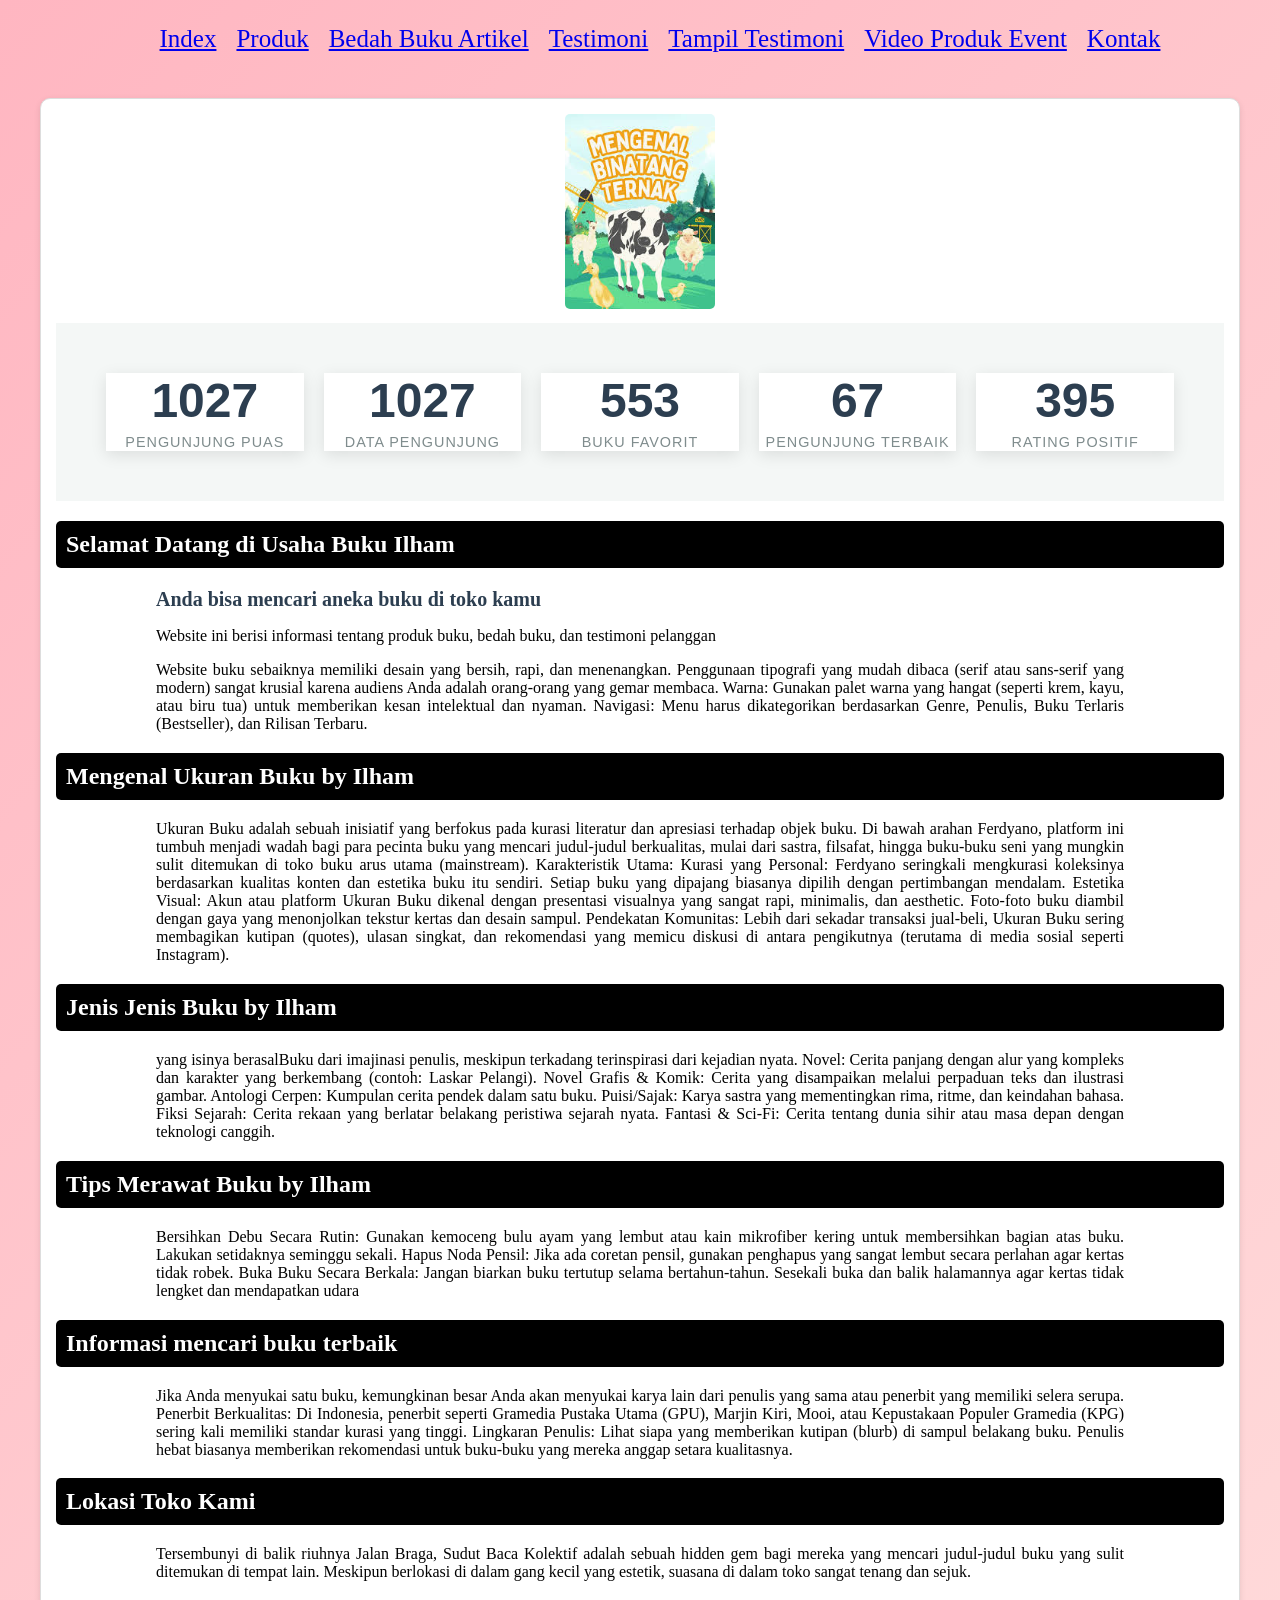
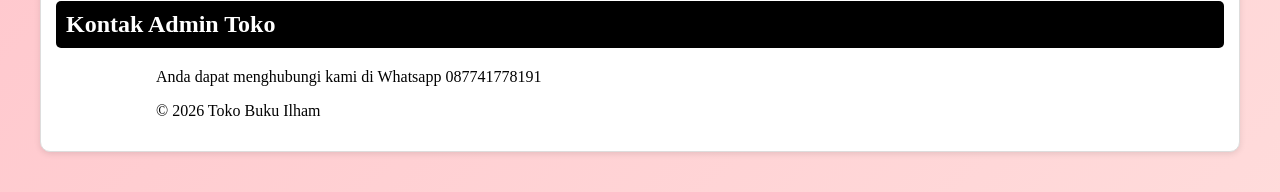
<file: index.html>
<!DOCTYPE html>
<html lang="id">
<head>
<meta charset="UTF-8">
<meta name="viewport" content="width=device-width, initial-scale=1.0">
<title>Profile Usaha Buku Ilham</title>
<link rel ="stylesheet" href ="style.css"/>
<style>
  h1 {
    background-color: black;
    color: white;
    padding: 10px;
    border-radius: 5px;
  }
</style>


<nav class="navbar">
  <ul>
    <li><a href="index.html">Index</a></li>
    <li><a href="Produk.html">Produk</a></li>
    <li><a href="Bedah Buku Artikel.html">Bedah Buku Artikel</a></li>
    <li><a href="Testimoni.html">Testimoni</a></li>
    <li><a href="Tampil Testimoni.html">Tampil Testimoni</a></li>
    <li><a href="Video Produk Event.html">Video Produk Event</a></li>
    <li><a href="Kontak.html">Kontak</a></li>

  </ul>
</nav>
</head>
<body>
     <section class="daftar-produk">
  <div class="produk">
  <img src="image/Buku Hewan.jfif">
  <div class="container">
  <div class="stat-card">
      <span class="counter" data-target="1945">0</span>
  <span class="label">Pengunjung Puas</span>


  </div>

  <div class="stat-card">
    <span class="counter" data-target="1945">0</span>
    <span class="label">Data Pengunjung</span>
  </div>

  <div class="stat-card">
    <span class="counter" data-target="1000">0</span>
    <span class="label">Buku Favorit</span>
  </div>

  <div class="stat-card">
    <span class="counter" data-target="67">0</span>
    <span class="label">Pengunjung Terbaik</span>
  </div>

  <div class="stat-card">
    <span class="counter" data-target="666">0</span>
    <span class="label">Rating Positif</span>
  </div>
</div>
<script>
  const counters = document.querySelectorAll('.counter');
  
  counters.forEach(counter => {
    const updateCount = () => {
      const target = +counter.getAttribute('data-target');
      const count = +counter.innerText;
      
      // Mengatur durasi animasi agar halus
      const speed = 150; 
      const increment = target / speed;

      if (count < target) {
        counter.innerText = Math.ceil(count + increment);
        setTimeout(updateCount, 15);
      } else {
        counter.innerText = target;
      }
    };

    updateCount();
  });
  </script>
    <h1>Selamat Datang di Usaha Buku Ilham</h1>
    <h2>Anda bisa mencari aneka buku di toko kamu</h2>
    <p>Website ini berisi informasi tentang produk buku, bedah
buku, dan testimoni pelanggan</p>
<p>Website buku sebaiknya memiliki desain yang bersih, rapi, dan menenangkan. Penggunaan tipografi yang mudah dibaca (serif atau sans-serif yang modern) sangat krusial karena audiens Anda adalah orang-orang yang gemar membaca.
Warna: Gunakan palet warna yang hangat (seperti krem, kayu, atau biru tua) untuk memberikan kesan intelektual dan nyaman.
Navigasi: Menu harus dikategorikan berdasarkan Genre, Penulis, Buku Terlaris (Bestseller), dan Rilisan Terbaru.</p>

<h1>Mengenal Ukuran Buku by Ilham</h1>
<p>Ukuran Buku adalah sebuah inisiatif yang berfokus pada kurasi literatur dan apresiasi terhadap objek buku. Di bawah arahan Ferdyano, platform ini tumbuh menjadi wadah bagi para pecinta buku yang mencari judul-judul berkualitas, mulai dari sastra, filsafat, hingga buku-buku seni yang mungkin sulit ditemukan di toko buku arus utama (mainstream).
Karakteristik Utama:
Kurasi yang Personal: Ferdyano seringkali mengkurasi koleksinya berdasarkan kualitas konten dan estetika buku itu sendiri. Setiap buku yang dipajang biasanya dipilih dengan pertimbangan mendalam.
Estetika Visual: Akun atau platform Ukuran Buku dikenal dengan presentasi visualnya yang sangat rapi, minimalis, dan aesthetic. Foto-foto buku diambil dengan gaya yang menonjolkan tekstur kertas dan desain sampul.
Pendekatan Komunitas: Lebih dari sekadar transaksi jual-beli, Ukuran Buku sering membagikan kutipan (quotes), ulasan singkat, dan rekomendasi yang memicu diskusi di antara pengikutnya (terutama di media sosial seperti Instagram).</p>
<h1>Jenis Jenis Buku by Ilham</h1>
<p> yang isinya berasalBuku dari imajinasi penulis, meskipun terkadang terinspirasi dari kejadian nyata.
Novel: Cerita panjang dengan alur yang kompleks dan karakter yang berkembang (contoh: Laskar Pelangi).
Novel Grafis & Komik: Cerita yang disampaikan melalui perpaduan teks dan ilustrasi gambar.
Antologi Cerpen: Kumpulan cerita pendek dalam satu buku.
Puisi/Sajak: Karya sastra yang mementingkan rima, ritme, dan keindahan bahasa.
Fiksi Sejarah: Cerita rekaan yang berlatar belakang peristiwa sejarah nyata.
Fantasi & Sci-Fi: Cerita tentang dunia sihir atau masa depan dengan teknologi canggih.</p>
<h1>Tips Merawat Buku by Ilham</h1>
<p>Bersihkan Debu Secara Rutin: Gunakan kemoceng bulu ayam yang lembut atau kain mikrofiber kering untuk membersihkan bagian atas buku. Lakukan setidaknya seminggu sekali.
Hapus Noda Pensil: Jika ada coretan pensil, gunakan penghapus yang sangat lembut secara perlahan agar kertas tidak robek.
Buka Buku Secara Berkala: Jangan biarkan buku tertutup selama bertahun-tahun. Sesekali buka dan balik halamannya agar kertas tidak lengket dan mendapatkan udara</p>
<H1>Informasi mencari buku terbaik </H1>
<p>Jika Anda menyukai satu buku, kemungkinan besar Anda akan menyukai karya lain dari penulis yang sama atau penerbit yang memiliki selera serupa.
Penerbit Berkualitas: Di Indonesia, penerbit seperti Gramedia Pustaka Utama (GPU), Marjin Kiri, Mooi, atau Kepustakaan Populer Gramedia (KPG) sering kali memiliki standar kurasi yang tinggi.
Lingkaran Penulis: Lihat siapa yang memberikan kutipan (blurb) di sampul belakang buku. Penulis hebat biasanya memberikan rekomendasi untuk buku-buku yang mereka anggap setara kualitasnya.</p>
<h1>Lokasi Toko Kami</h1>
<p>Tersembunyi di balik riuhnya Jalan Braga, Sudut Baca Kolektif adalah sebuah hidden gem bagi mereka yang mencari judul-judul buku yang sulit ditemukan di tempat lain. Meskipun berlokasi di dalam gang kecil yang estetik, suasana di dalam toko sangat tenang dan sejuk.</p>
<h1>Kontak Admin Toko</h1>
<p>Anda dapat menghubungi kami di Whatsapp 087741778191</p>
 <footer><P>&copy; 2026 Toko Buku Ilham</P></footer>

</body>
</html>
</file>
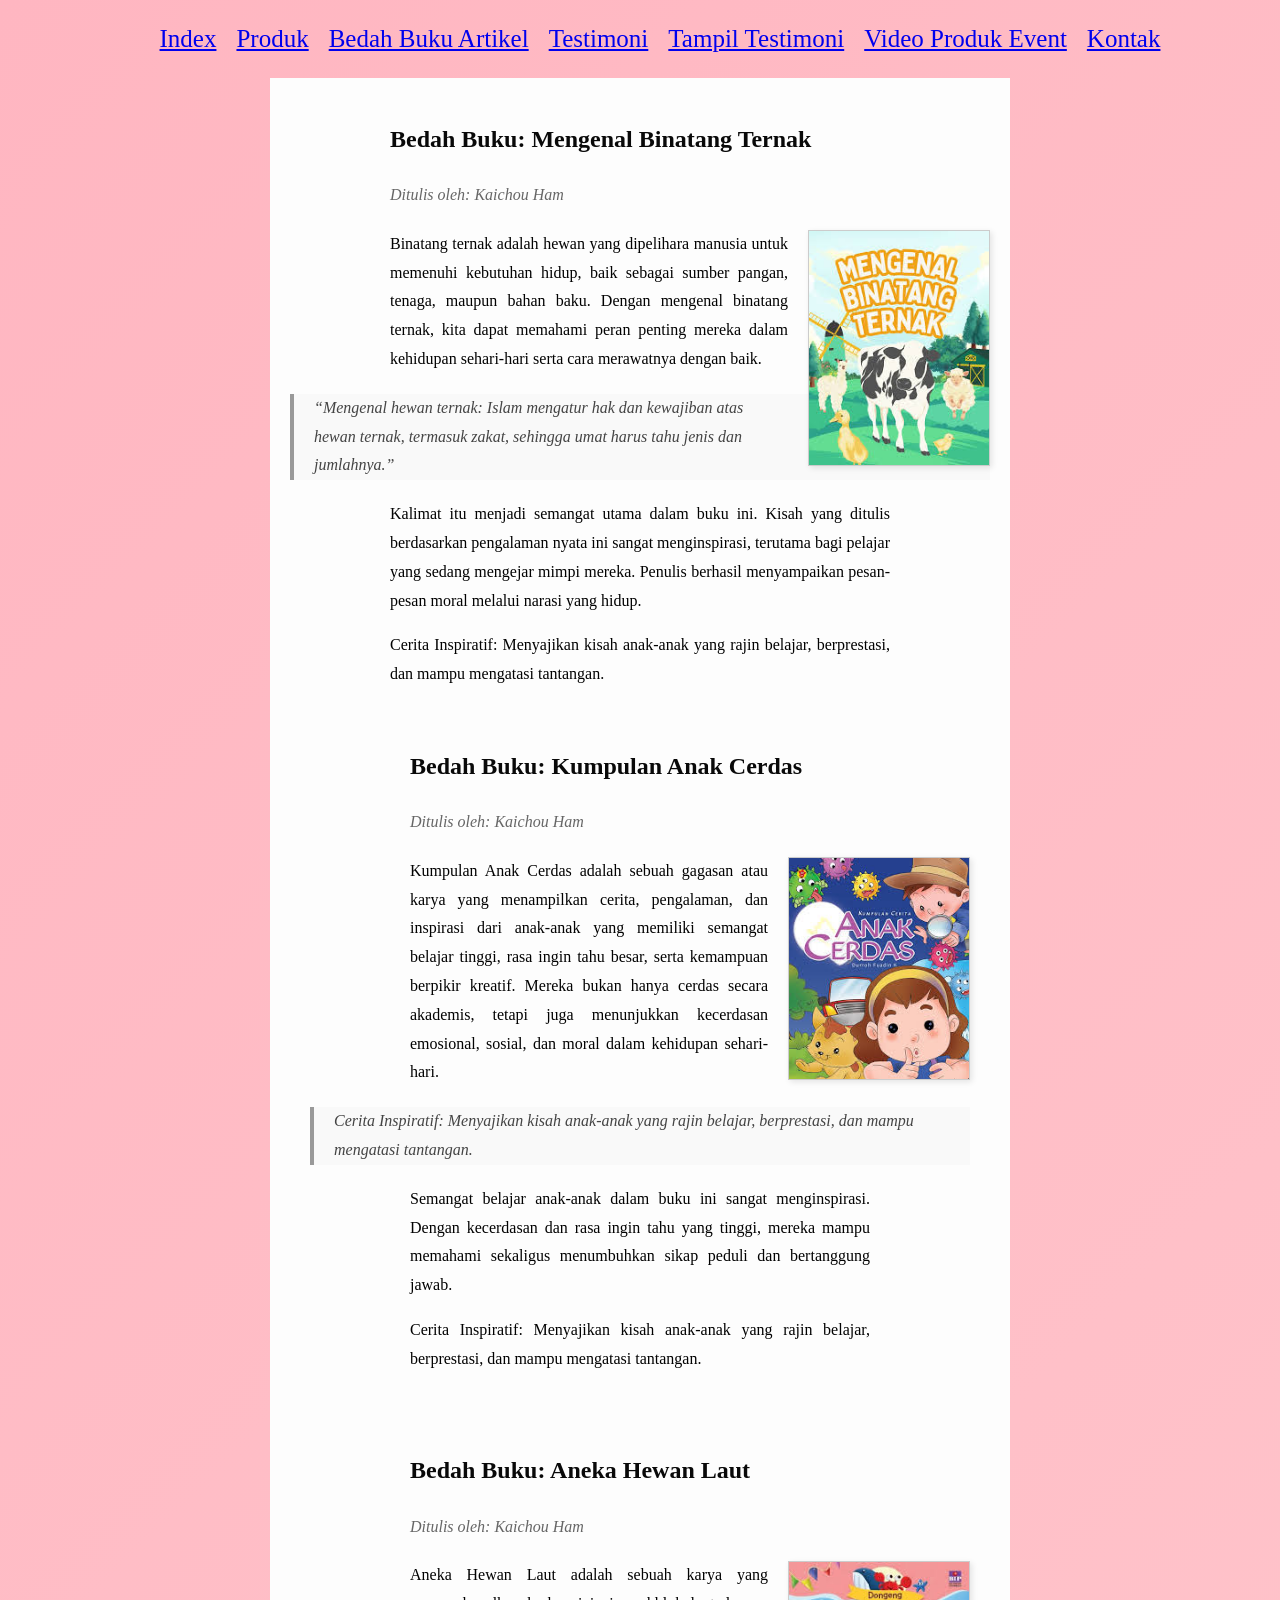
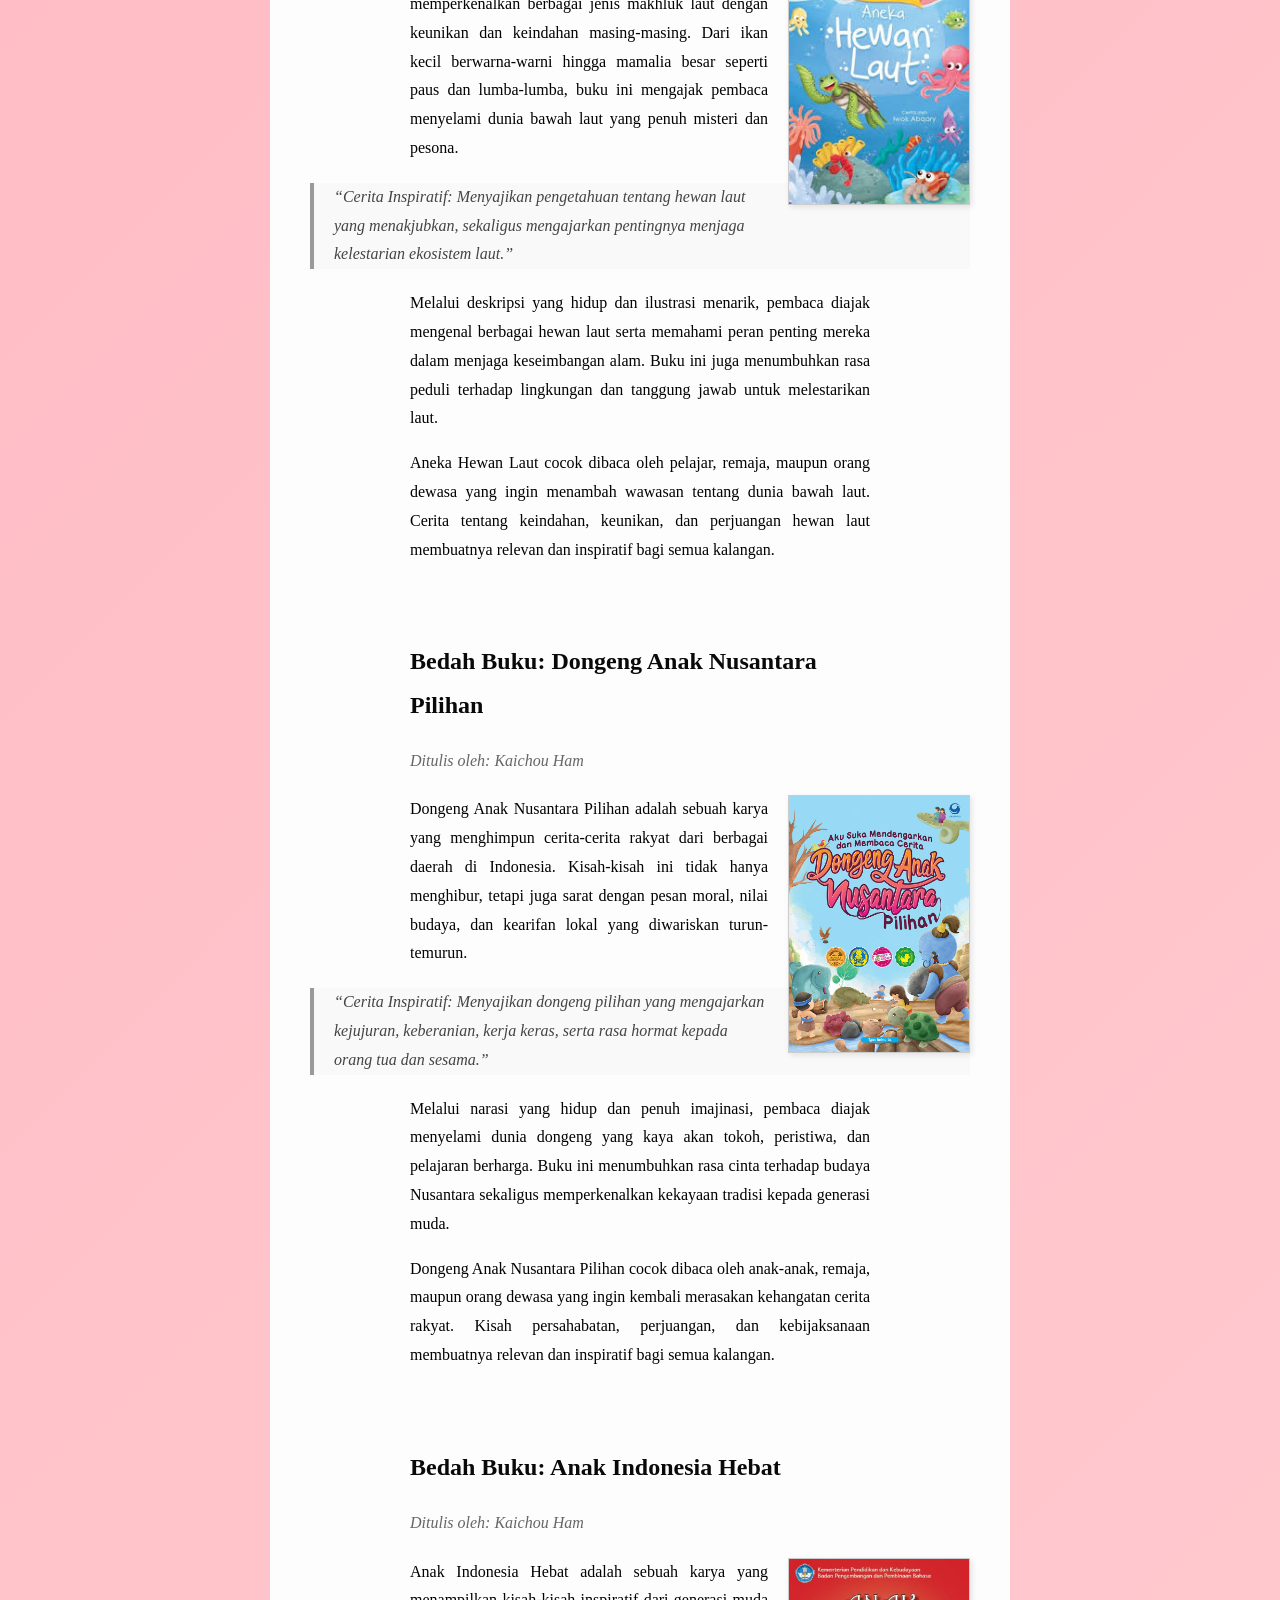
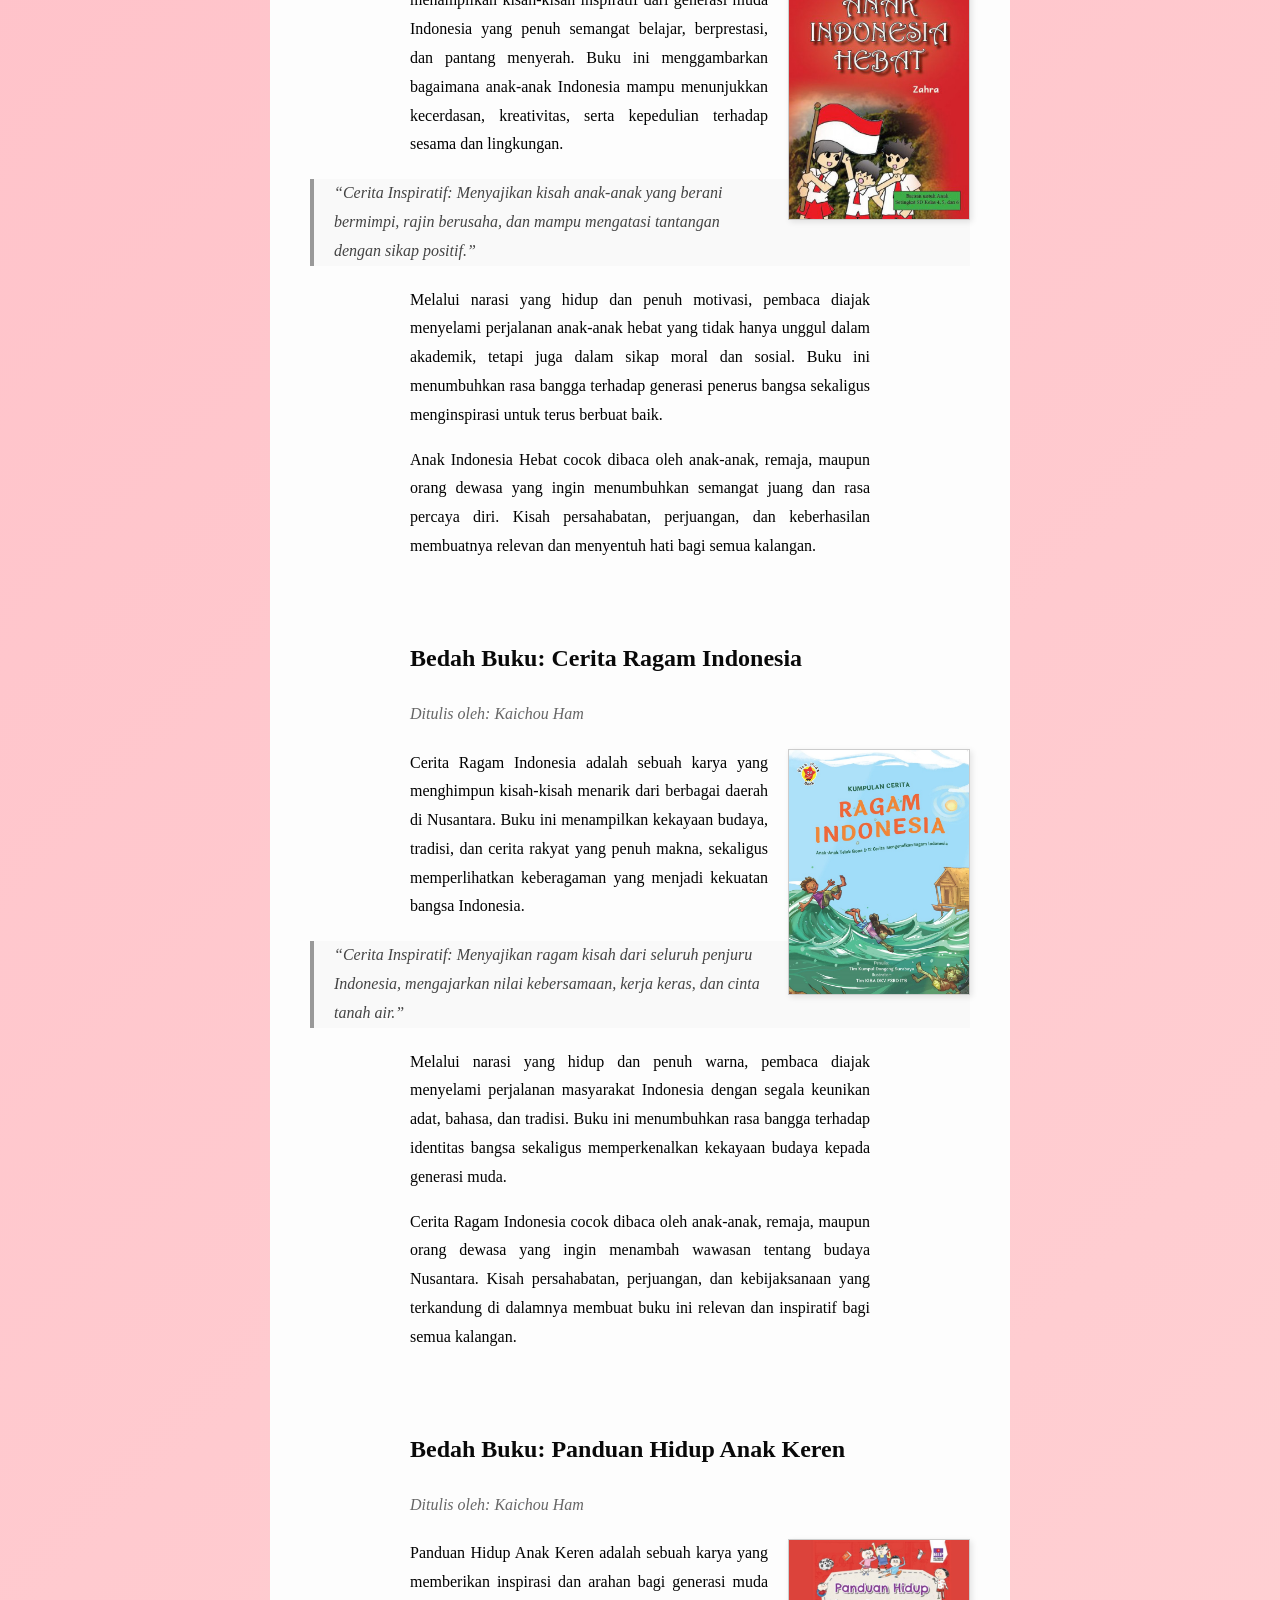
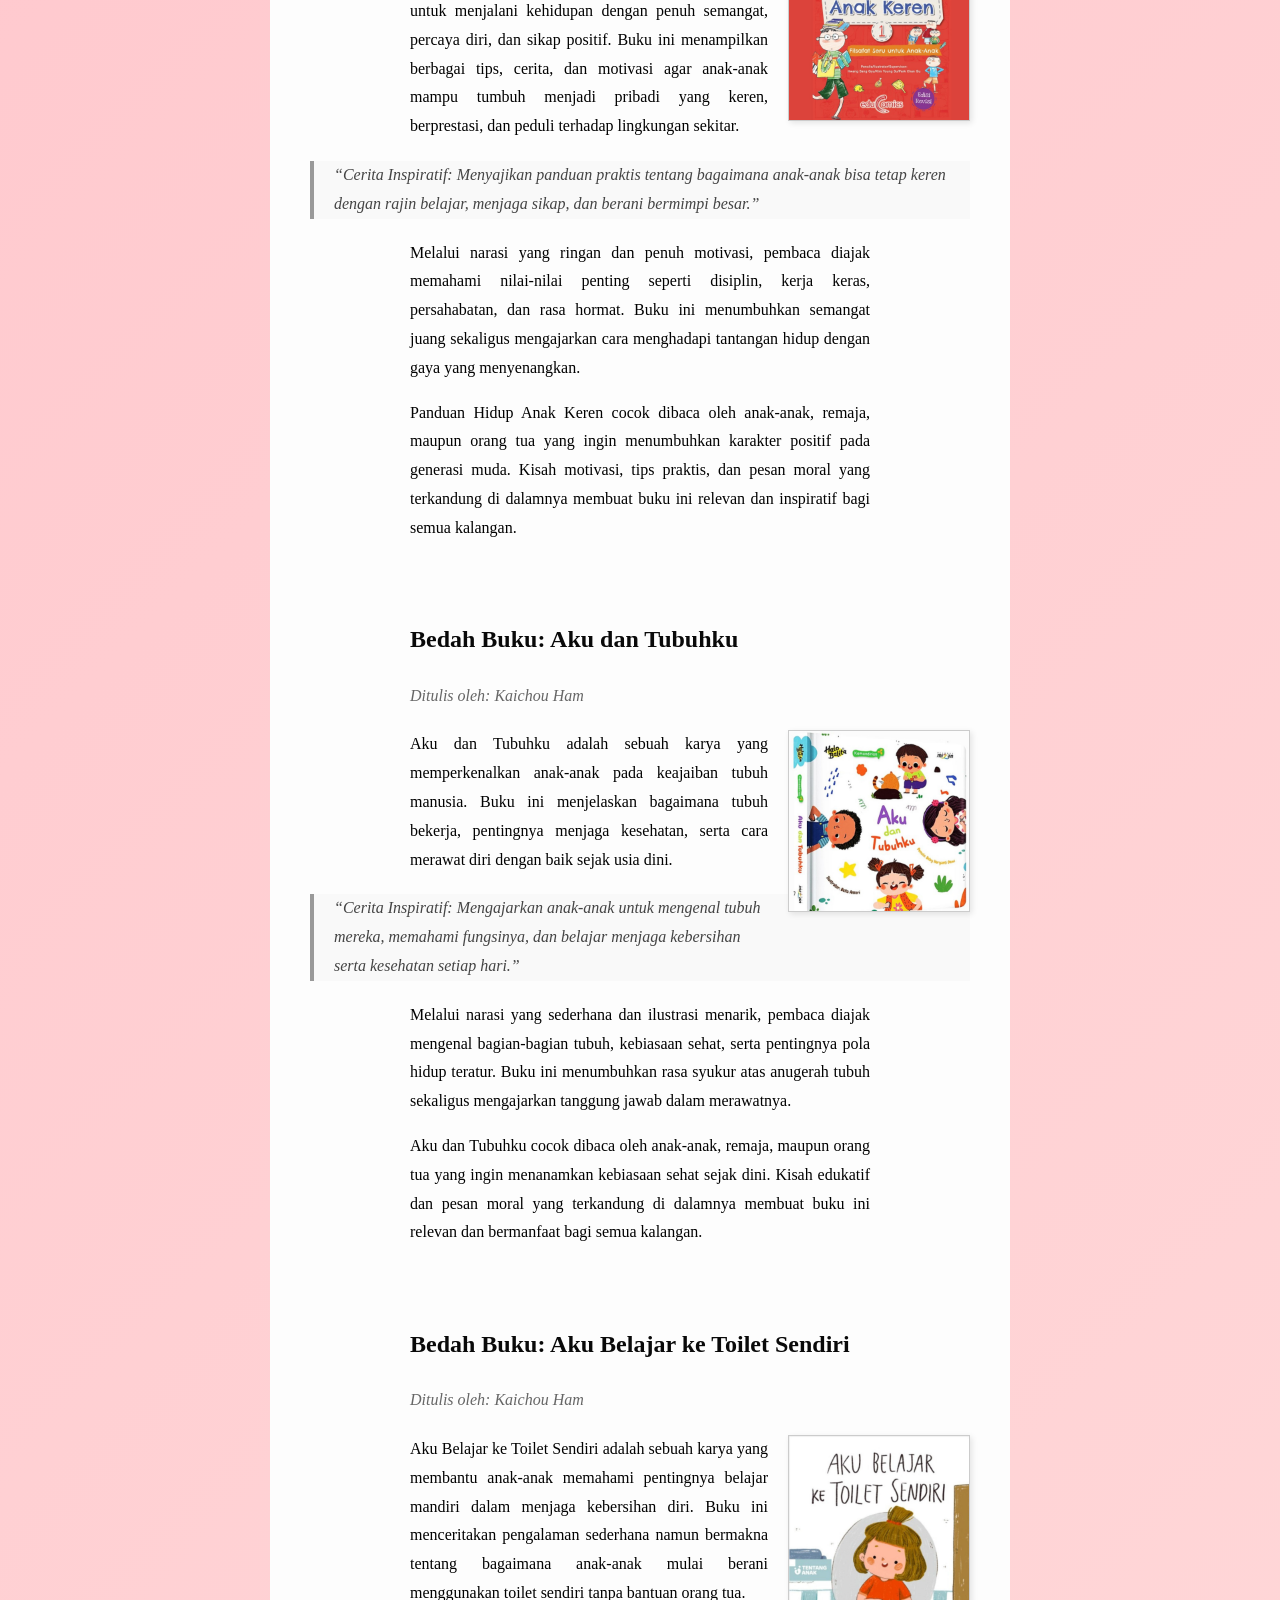
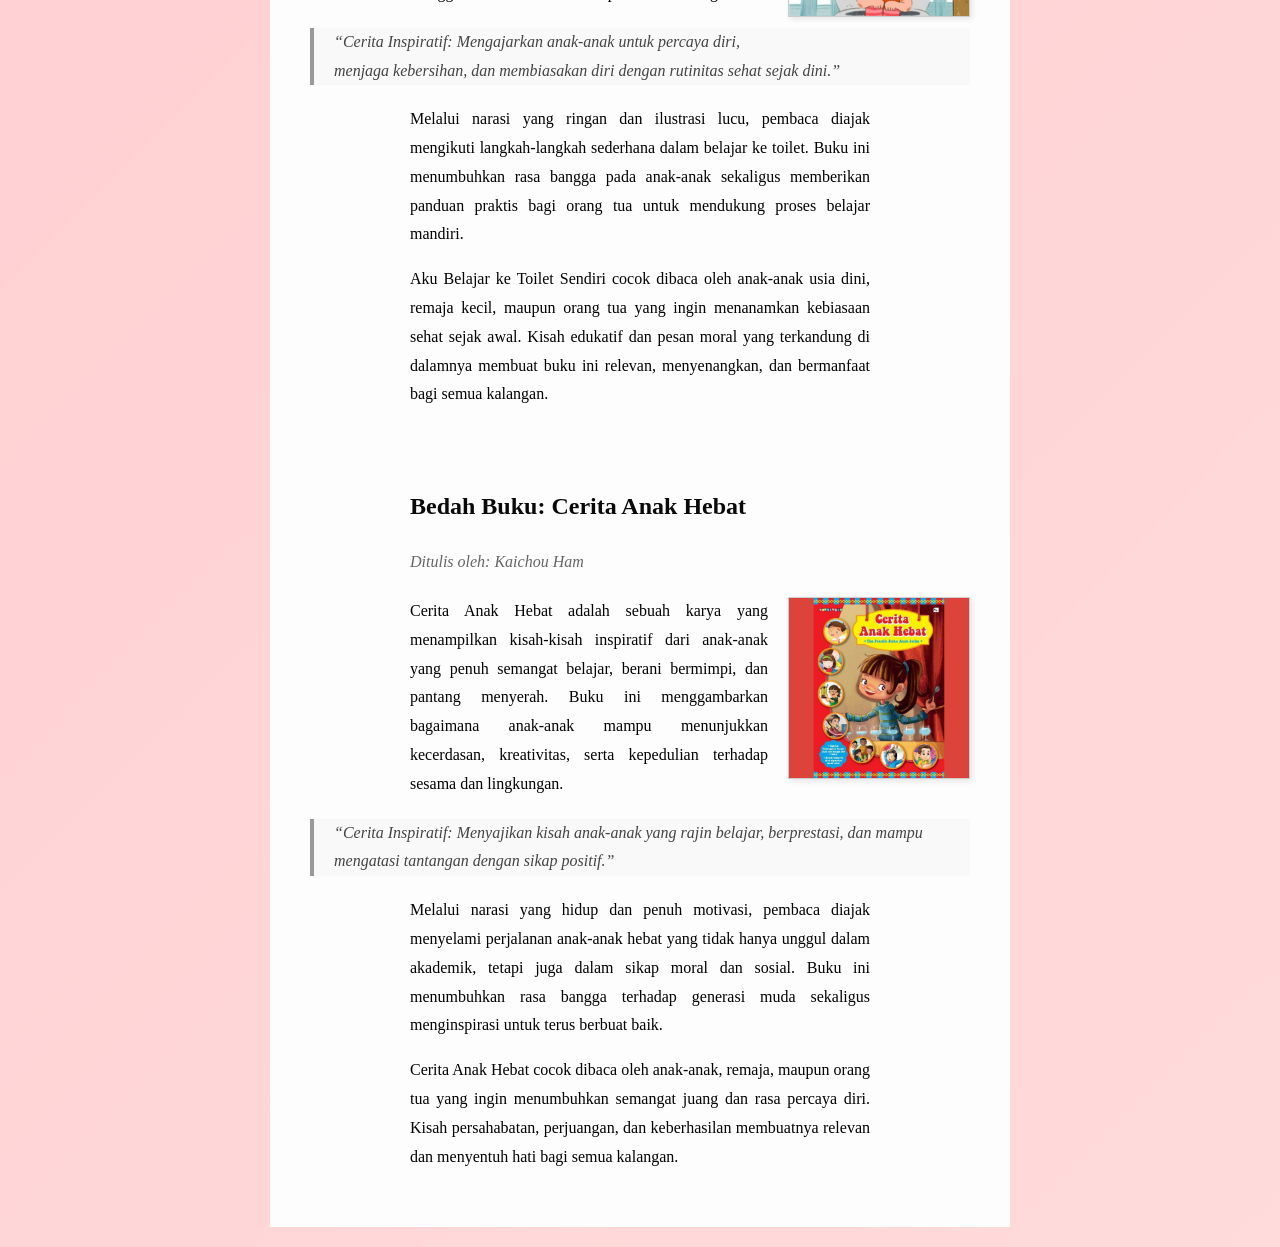
<file: Bedah Buku Artikel.html>
<!DOCTYPE html>
<html lang="id">
<head>
<meta charset="UTF-8">
<meta name="viewport" content="width=device-width, initial-scale=1.0">
<title>Profile Usaha Buku Ilham</title>
<link rel ="stylesheet" href ="style.css"/>
<nav class="navbar">
  <ul>
    <li><a href="index.html">Index</a></li>
    <li><a href="Produk.html">Produk</a></li>
    <li><a href="Bedah Buku Artikel.html">Bedah Buku Artikel</a></li>
    <li><a href="Testimoni.html">Testimoni</a></li>
    <li><a href="Tampil Testimoni.html">Tampil Testimoni</a></li>
    <li><a href="Video Produk Event.html">Video Produk Event</a></li>
    <li><a href="Kontak.html">Kontak</a></li>

  </ul>
</nav>
</head>
<body>
<body>
<main class="artikel">
    <h2>Bedah Buku: Mengenal Binatang Ternak</h2>
    <p class="penulis">Ditulis oleh: Kaichou Ham</p>

   <img src="image/Buku Hewan.jfif" alt="Mengenal Binatang Ternak" class="sampul">
    <p>
      Binatang ternak adalah hewan yang dipelihara manusia untuk memenuhi kebutuhan hidup, baik sebagai sumber pangan, tenaga, maupun bahan baku. Dengan mengenal binatang ternak, kita dapat memahami peran penting mereka dalam kehidupan sehari-hari serta cara merawatnya dengan baik.
    </p>

    <blockquote>
      “Mengenal hewan ternak: Islam mengatur hak dan kewajiban atas hewan ternak, termasuk zakat, sehingga umat harus tahu jenis dan jumlahnya.”
    </blockquote>

    <p>
      Kalimat itu menjadi semangat utama dalam buku ini. Kisah yang ditulis berdasarkan pengalaman nyata ini sangat menginspirasi, 
      terutama bagi pelajar yang sedang mengejar mimpi mereka. Penulis berhasil menyampaikan pesan-pesan moral melalui narasi yang hidup.
    </p>

    <p>
      Cerita Inspiratif: Menyajikan kisah anak-anak yang rajin belajar, berprestasi, dan mampu mengatasi tantangan.
    </p>

 <main class="artikel">
    <h2>Bedah Buku: Kumpulan Anak Cerdas </h2>
    <p class="penulis">Ditulis oleh: Kaichou Ham</p>

    <img src="image/Gambar 2.jfif" alt="Kumpulan Anak Cerdas" class="sampul">

    <p>
      Kumpulan Anak Cerdas adalah sebuah gagasan atau karya yang menampilkan cerita, pengalaman, dan inspirasi dari anak-anak yang memiliki semangat belajar tinggi, rasa ingin tahu besar, serta kemampuan berpikir kreatif. Mereka bukan hanya cerdas secara akademis, tetapi juga menunjukkan kecerdasan emosional, sosial, dan moral dalam kehidupan sehari-hari.
    </p>

    <blockquote>
     Cerita Inspiratif: Menyajikan kisah anak-anak yang rajin belajar, berprestasi, dan mampu mengatasi tantangan.
    </blockquote>

    <p>
      Semangat belajar anak-anak dalam buku ini sangat menginspirasi. 
      Dengan kecerdasan dan rasa ingin tahu yang tinggi, mereka mampu memahami sekaligus 
      menumbuhkan sikap peduli dan bertanggung jawab.
    </p>

    <p>
      Cerita Inspiratif: Menyajikan kisah anak-anak yang rajin belajar, berprestasi, dan mampu mengatasi tantangan.
    </p>
</main>
  <main class="artikel">
    <h2>Bedah Buku: Aneka Hewan Laut</h2>
    <p class="penulis">Ditulis oleh: Kaichou Ham</p>

    <img src="image/Aneka.jfif" alt="Aneka Hewan Laut" class="sampul">

    <p>
      Aneka Hewan Laut adalah sebuah karya yang memperkenalkan berbagai jenis makhluk laut 
      dengan keunikan dan keindahan masing-masing. Dari ikan kecil berwarna-warni hingga mamalia besar 
      seperti paus dan lumba-lumba, buku ini mengajak pembaca menyelami dunia bawah laut yang penuh misteri 
      dan pesona.
    </p>

    <blockquote>
      “Cerita Inspiratif: Menyajikan pengetahuan tentang hewan laut yang menakjubkan, 
      sekaligus mengajarkan pentingnya menjaga kelestarian ekosistem laut.”
    </blockquote>

    <p>
      Melalui deskripsi yang hidup dan ilustrasi menarik, pembaca diajak mengenal berbagai hewan laut 
      serta memahami peran penting mereka dalam menjaga keseimbangan alam. 
      Buku ini juga menumbuhkan rasa peduli terhadap lingkungan dan tanggung jawab untuk melestarikan laut.
    </p>

    <p>
      Aneka Hewan Laut cocok dibaca oleh pelajar, remaja, maupun orang dewasa yang ingin menambah wawasan 
      tentang dunia bawah laut. Cerita tentang keindahan, keunikan, dan perjuangan hewan laut 
      membuatnya relevan dan inspiratif bagi semua kalangan.
    </p>
</main>
<main class="artikel">
    <h2>Bedah Buku: Dongeng Anak Nusantara Pilihan</h2>
    <p class="penulis">Ditulis oleh: Kaichou Ham</p>

    <img src="image/Gambar 7.jpg" alt="Dongeng Anak Nusantara Pilihan" class="sampul">

    <p>
      Dongeng Anak Nusantara Pilihan adalah sebuah karya yang menghimpun cerita-cerita rakyat 
      dari berbagai daerah di Indonesia. Kisah-kisah ini tidak hanya menghibur, tetapi juga 
      sarat dengan pesan moral, nilai budaya, dan kearifan lokal yang diwariskan turun-temurun.
    </p>

    <blockquote>
      “Cerita Inspiratif: Menyajikan dongeng pilihan yang mengajarkan kejujuran, keberanian, 
      kerja keras, serta rasa hormat kepada orang tua dan sesama.”
    </blockquote>

    <p>
      Melalui narasi yang hidup dan penuh imajinasi, pembaca diajak menyelami dunia dongeng 
      yang kaya akan tokoh, peristiwa, dan pelajaran berharga. Buku ini menumbuhkan rasa cinta 
      terhadap budaya Nusantara sekaligus memperkenalkan kekayaan tradisi kepada generasi muda.
    </p>

    <p>
      Dongeng Anak Nusantara Pilihan cocok dibaca oleh anak-anak, remaja, maupun orang dewasa 
      yang ingin kembali merasakan kehangatan cerita rakyat. Kisah persahabatan, perjuangan, 
      dan kebijaksanaan membuatnya relevan dan inspiratif bagi semua kalangan.
    </p>
</main>
<main class="artikel">
    <h2>Bedah Buku: Anak Indonesia Hebat</h2>
    <p class="penulis">Ditulis oleh: Kaichou Ham</p>

    <img src="image/Gambar 6.jpg" alt="Anak Indonesia Hebat" class="sampul">

    <p>
      Anak Indonesia Hebat adalah sebuah karya yang menampilkan kisah-kisah inspiratif 
      dari generasi muda Indonesia yang penuh semangat belajar, berprestasi, dan pantang menyerah. 
      Buku ini menggambarkan bagaimana anak-anak Indonesia mampu menunjukkan kecerdasan, 
      kreativitas, serta kepedulian terhadap sesama dan lingkungan.
    </p>

    <blockquote>
      “Cerita Inspiratif: Menyajikan kisah anak-anak yang berani bermimpi, 
      rajin berusaha, dan mampu mengatasi tantangan dengan sikap positif.”
    </blockquote>

    <p>
      Melalui narasi yang hidup dan penuh motivasi, pembaca diajak menyelami perjalanan 
      anak-anak hebat yang tidak hanya unggul dalam akademik, tetapi juga dalam sikap moral 
      dan sosial. Buku ini menumbuhkan rasa bangga terhadap generasi penerus bangsa 
      sekaligus menginspirasi untuk terus berbuat baik.
    </p>

    <p>
      Anak Indonesia Hebat cocok dibaca oleh anak-anak, remaja, maupun orang dewasa 
      yang ingin menumbuhkan semangat juang dan rasa percaya diri. 
      Kisah persahabatan, perjuangan, dan keberhasilan membuatnya relevan dan 
      menyentuh hati bagi semua kalangan.
    </p>
</main>
<main class="artikel">
    <h2>Bedah Buku: Cerita Ragam Indonesia</h2>
    <p class="penulis">Ditulis oleh: Kaichou Ham</p>

    <img src="image/Gambar 5.jpg" alt="Cerita Ragam Indonesia" class="sampul">

    <p>
      Cerita Ragam Indonesia adalah sebuah karya yang menghimpun kisah-kisah menarik 
      dari berbagai daerah di Nusantara. Buku ini menampilkan kekayaan budaya, tradisi, 
      dan cerita rakyat yang penuh makna, sekaligus memperlihatkan keberagaman yang menjadi 
      kekuatan bangsa Indonesia.
    </p>

    <blockquote>
      “Cerita Inspiratif: Menyajikan ragam kisah dari seluruh penjuru Indonesia, 
      mengajarkan nilai kebersamaan, kerja keras, dan cinta tanah air.”
    </blockquote>

    <p>
      Melalui narasi yang hidup dan penuh warna, pembaca diajak menyelami perjalanan 
      masyarakat Indonesia dengan segala keunikan adat, bahasa, dan tradisi. 
      Buku ini menumbuhkan rasa bangga terhadap identitas bangsa sekaligus 
      memperkenalkan kekayaan budaya kepada generasi muda.
    </p>

    <p>
      Cerita Ragam Indonesia cocok dibaca oleh anak-anak, remaja, maupun orang dewasa 
      yang ingin menambah wawasan tentang budaya Nusantara. Kisah persahabatan, perjuangan, 
      dan kebijaksanaan yang terkandung di dalamnya membuat buku ini relevan dan 
      inspiratif bagi semua kalangan.
    </p>
</main>
<main class="artikel">
    <h2>Bedah Buku: Panduan Hidup Anak Keren</h2>
    <p class="penulis">Ditulis oleh: Kaichou Ham</p>

    <img src="image/gambar buku anak.jpg" alt="Panduan Hidup Anak Keren" class="sampul">

    <p>
      Panduan Hidup Anak Keren adalah sebuah karya yang memberikan inspirasi dan arahan 
      bagi generasi muda untuk menjalani kehidupan dengan penuh semangat, percaya diri, 
      dan sikap positif. Buku ini menampilkan berbagai tips, cerita, dan motivasi 
      agar anak-anak mampu tumbuh menjadi pribadi yang keren, berprestasi, dan peduli 
      terhadap lingkungan sekitar.
    </p>

    <blockquote>
      “Cerita Inspiratif: Menyajikan panduan praktis tentang bagaimana anak-anak 
      bisa tetap keren dengan rajin belajar, menjaga sikap, dan berani bermimpi besar.”
    </blockquote>

    <p>
      Melalui narasi yang ringan dan penuh motivasi, pembaca diajak memahami nilai-nilai 
      penting seperti disiplin, kerja keras, persahabatan, dan rasa hormat. 
      Buku ini menumbuhkan semangat juang sekaligus mengajarkan cara menghadapi 
      tantangan hidup dengan gaya yang menyenangkan.
    </p>

    <p>
      Panduan Hidup Anak Keren cocok dibaca oleh anak-anak, remaja, maupun orang tua 
      yang ingin menumbuhkan karakter positif pada generasi muda. Kisah motivasi, 
      tips praktis, dan pesan moral yang terkandung di dalamnya membuat buku ini 
      relevan dan inspiratif bagi semua kalangan.
    </p>
</main>
<main class="artikel">
    <h2>Bedah Buku: Aku dan Tubuhku</h2>
    <p class="penulis">Ditulis oleh: Kaichou Ham</p>

    <img src="image/gambar buku anak 3.jpg" alt="Aku dan Tubuhku" class="sampul">

    <p>
      Aku dan Tubuhku adalah sebuah karya yang memperkenalkan anak-anak pada keajaiban tubuh manusia. 
      Buku ini menjelaskan bagaimana tubuh bekerja, pentingnya menjaga kesehatan, serta cara merawat diri 
      dengan baik sejak usia dini.
    </p>

    <blockquote>
      “Cerita Inspiratif: Mengajarkan anak-anak untuk mengenal tubuh mereka, 
      memahami fungsinya, dan belajar menjaga kebersihan serta kesehatan setiap hari.”
    </blockquote>

    <p>
      Melalui narasi yang sederhana dan ilustrasi menarik, pembaca diajak mengenal bagian-bagian tubuh, 
      kebiasaan sehat, serta pentingnya pola hidup teratur. Buku ini menumbuhkan rasa syukur atas anugerah tubuh 
      sekaligus mengajarkan tanggung jawab dalam merawatnya.
    </p>

    <p>
      Aku dan Tubuhku cocok dibaca oleh anak-anak, remaja, maupun orang tua yang ingin menanamkan 
      kebiasaan sehat sejak dini. Kisah edukatif dan pesan moral yang terkandung di dalamnya membuat buku ini 
      relevan dan bermanfaat bagi semua kalangan.
    </p>
</main>
<main class="artikel">
    <h2>Bedah Buku: Aku Belajar ke Toilet Sendiri</h2>
    <p class="penulis">Ditulis oleh: Kaichou Ham</p>

    <img src="image/gambar buku anak 2.jpg" alt="Aku Belajar ke Toilet Sendiri" class="sampul">

    <p>
      Aku Belajar ke Toilet Sendiri adalah sebuah karya yang membantu anak-anak memahami 
      pentingnya belajar mandiri dalam menjaga kebersihan diri. Buku ini menceritakan pengalaman 
      sederhana namun bermakna tentang bagaimana anak-anak mulai berani menggunakan toilet sendiri 
      tanpa bantuan orang tua.
    </p>

    <blockquote>
      “Cerita Inspiratif: Mengajarkan anak-anak untuk percaya diri, 
      menjaga kebersihan, dan membiasakan diri dengan rutinitas sehat sejak dini.”
    </blockquote>

    <p>
      Melalui narasi yang ringan dan ilustrasi lucu, pembaca diajak mengikuti langkah-langkah 
      sederhana dalam belajar ke toilet. Buku ini menumbuhkan rasa bangga pada anak-anak 
      sekaligus memberikan panduan praktis bagi orang tua untuk mendukung proses belajar mandiri.
    </p>

    <p>
      Aku Belajar ke Toilet Sendiri cocok dibaca oleh anak-anak usia dini, 
      remaja kecil, maupun orang tua yang ingin menanamkan kebiasaan sehat sejak awal. 
      Kisah edukatif dan pesan moral yang terkandung di dalamnya membuat buku ini 
      relevan, menyenangkan, dan bermanfaat bagi semua kalangan.
    </p>
</main>
<main class="artikel">
    <h2>Bedah Buku: Cerita Anak Hebat</h2>
    <p class="penulis">Ditulis oleh: Kaichou Ham</p>

    <img src="image/Buku Gambar Anak 5.png" alt="Cerita Anak Hebat" class="sampul">

    <p>
      Cerita Anak Hebat adalah sebuah karya yang menampilkan kisah-kisah inspiratif 
      dari anak-anak yang penuh semangat belajar, berani bermimpi, dan pantang menyerah. 
      Buku ini menggambarkan bagaimana anak-anak mampu menunjukkan kecerdasan, 
      kreativitas, serta kepedulian terhadap sesama dan lingkungan.
    </p>

    <blockquote>
      “Cerita Inspiratif: Menyajikan kisah anak-anak yang rajin belajar, 
      berprestasi, dan mampu mengatasi tantangan dengan sikap positif.”
    </blockquote>

    <p>
      Melalui narasi yang hidup dan penuh motivasi, pembaca diajak menyelami perjalanan 
      anak-anak hebat yang tidak hanya unggul dalam akademik, tetapi juga dalam sikap moral 
      dan sosial. Buku ini menumbuhkan rasa bangga terhadap generasi muda sekaligus 
      menginspirasi untuk terus berbuat baik.
    </p>

    <p>
      Cerita Anak Hebat cocok dibaca oleh anak-anak, remaja, maupun orang tua 
      yang ingin menumbuhkan semangat juang dan rasa percaya diri. 
      Kisah persahabatan, perjuangan, dan keberhasilan membuatnya relevan dan 
      menyentuh hati bagi semua kalangan.
    </p>
</main>
<body>

</body>
</file>
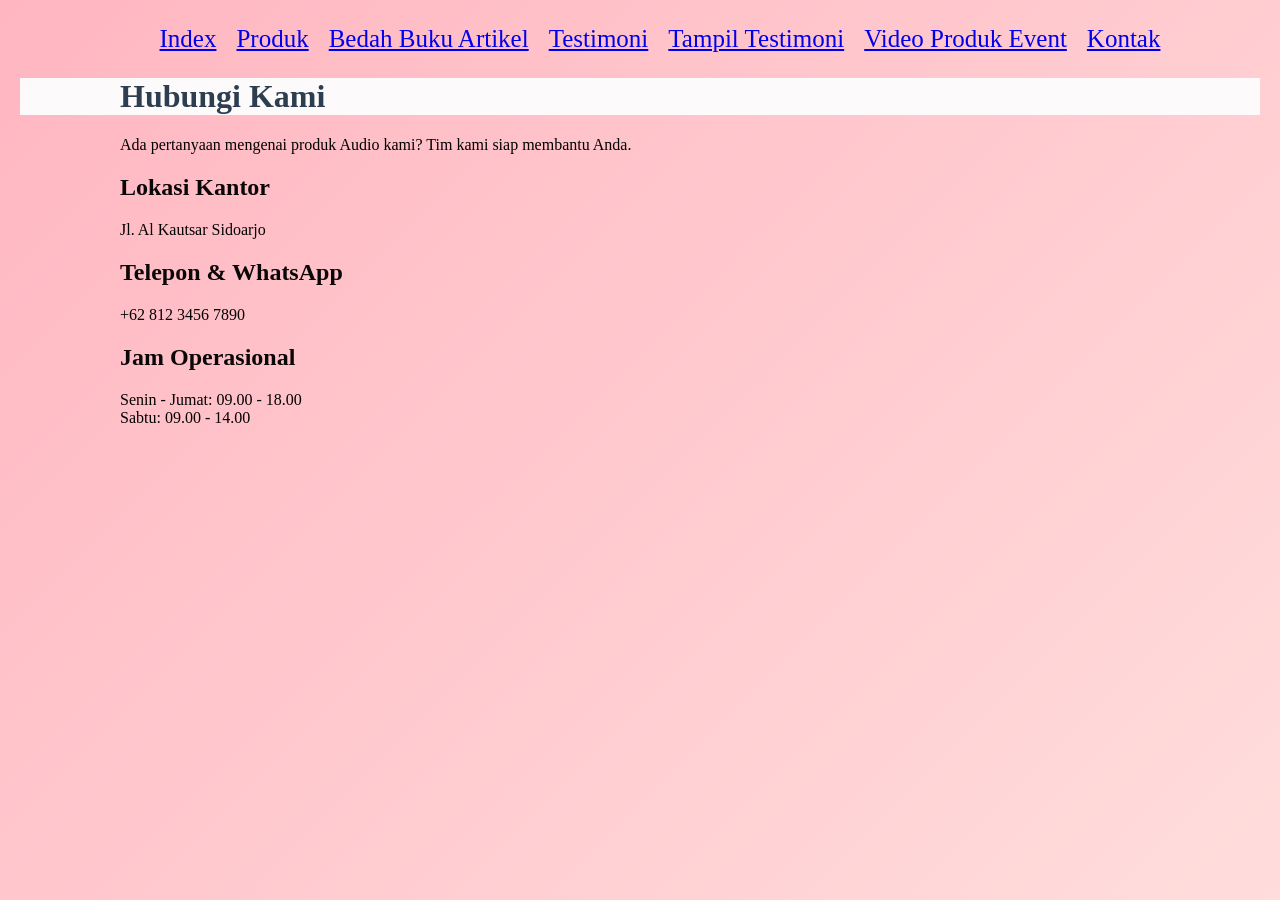
<file: Kontak.html>
<!DOCTYPE html>
<html lang="id">
<head>
<meta charset="UTF-8">
<meta name="viewport" content="width=device-width, initial-scale=1.0">
<title>Profile Usaha Buku Ilham</title>
<link rel ="stylesheet" href ="style.css"/>
<nav class="navbar">
  <ul>
    <li><a href="index.html">Index</a></li>
    <li><a href="Produk.html">Produk</a></li>
       <li><a href="Bedah Buku Artikel.html">Bedah Buku Artikel</a></li>
       <li><a href="Testimoni.html">Testimoni</a></li>
       <li><a href="Tampil Testimoni.html">Tampil Testimoni</a></li>
       <li><a href="Video Produk Event.html">Video Produk Event</a></li>
       <li><a href="Kontak.html">Kontak</a></li>
  </ul>
</nav>
</head>
<body>
    <div class="contact-wrapper">
    <div class="contact-header">
        <h1>Hubungi Kami</h1>
        <p>Ada pertanyaan mengenai produk Audio kami? Tim kami siap membantu Anda.</p>
    </div>

    <div class="contact-grid">
        <div class="info-side">
            <div class="info-box">
                <i class="fas fa-location-dot"></i>
                <div>
                    <h2>Lokasi Kantor</h2>
                    <p>Jl. Al Kautsar Sidoarjo</p>
                </div>
            </div>

            <div class="info-box">
                <i class="fas fa-phone"></i>
                <div>
                    <h2>Telepon & WhatsApp</h2>
                    <p>+62 812 3456 7890</p>
                </div>
            </div>

            <div class="info-box">
                <i class="fas fa-clock"></i>
                <div>
                    <h2>Jam Operasional</h2>
                    <p>Senin - Jumat: 09.00 - 18.00<br>Sabtu: 09.00 - 14.00</p>
                </div>
            </div>


        </div>

    <div class="map-container">
        <iframe src="https://www.google.com/maps/embed?pb=!1m18!1m12!1m3!1d3957.1472856424264!2d112.6455903748651!3d-7.38754789262208!2m3!1f0!2f0!3f0!3m2!1i1024!2i768!4f13.1!3m3!1m2!1s0x2dd7e2f40676d005%3A0x26e010ff086e0f22!2sPesantren%20Al%20Kautsar%20Sidoarjo!5e0!3m2!1sid!2sid!4v1709360000000!5m2!1sid!2sid"width="100%" height="300" style="border:0;" allowfullscreen="" loading="lazy"></iframe>
    </div>
</div>
</body>
</file>
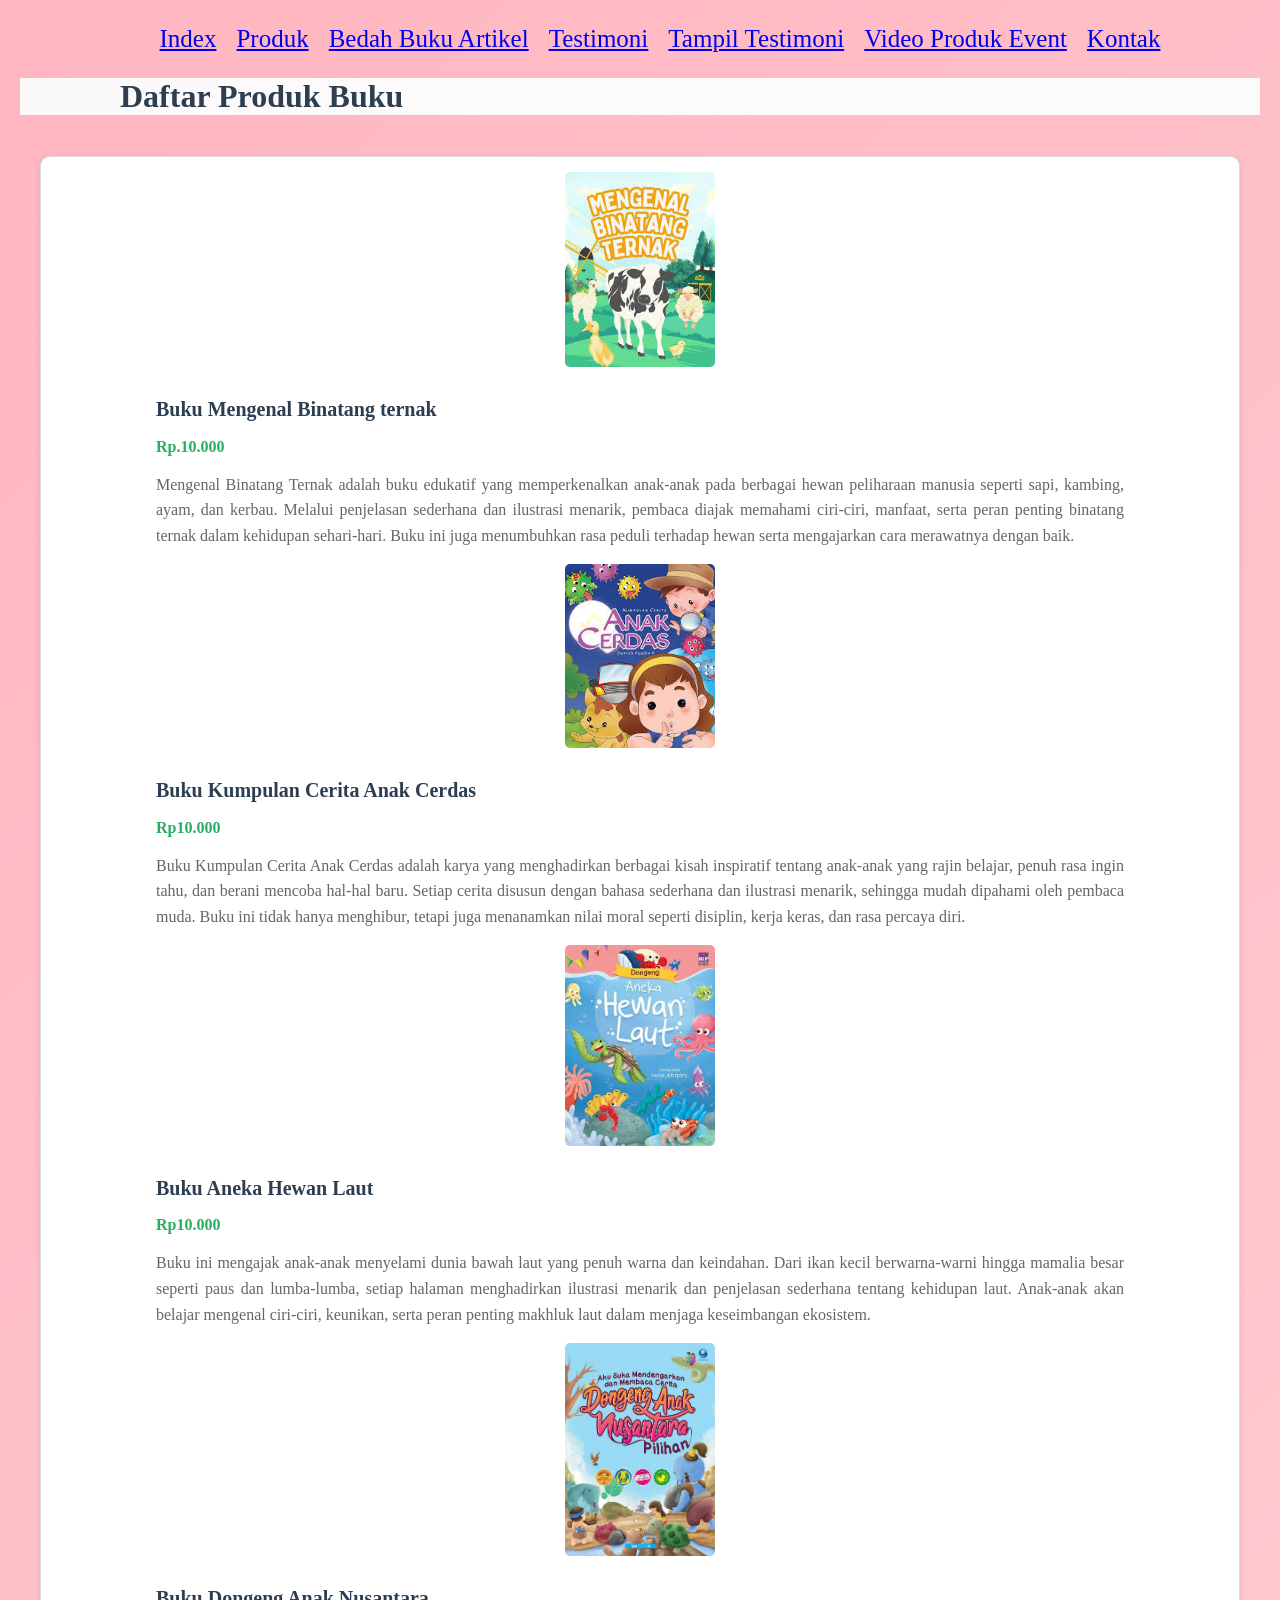
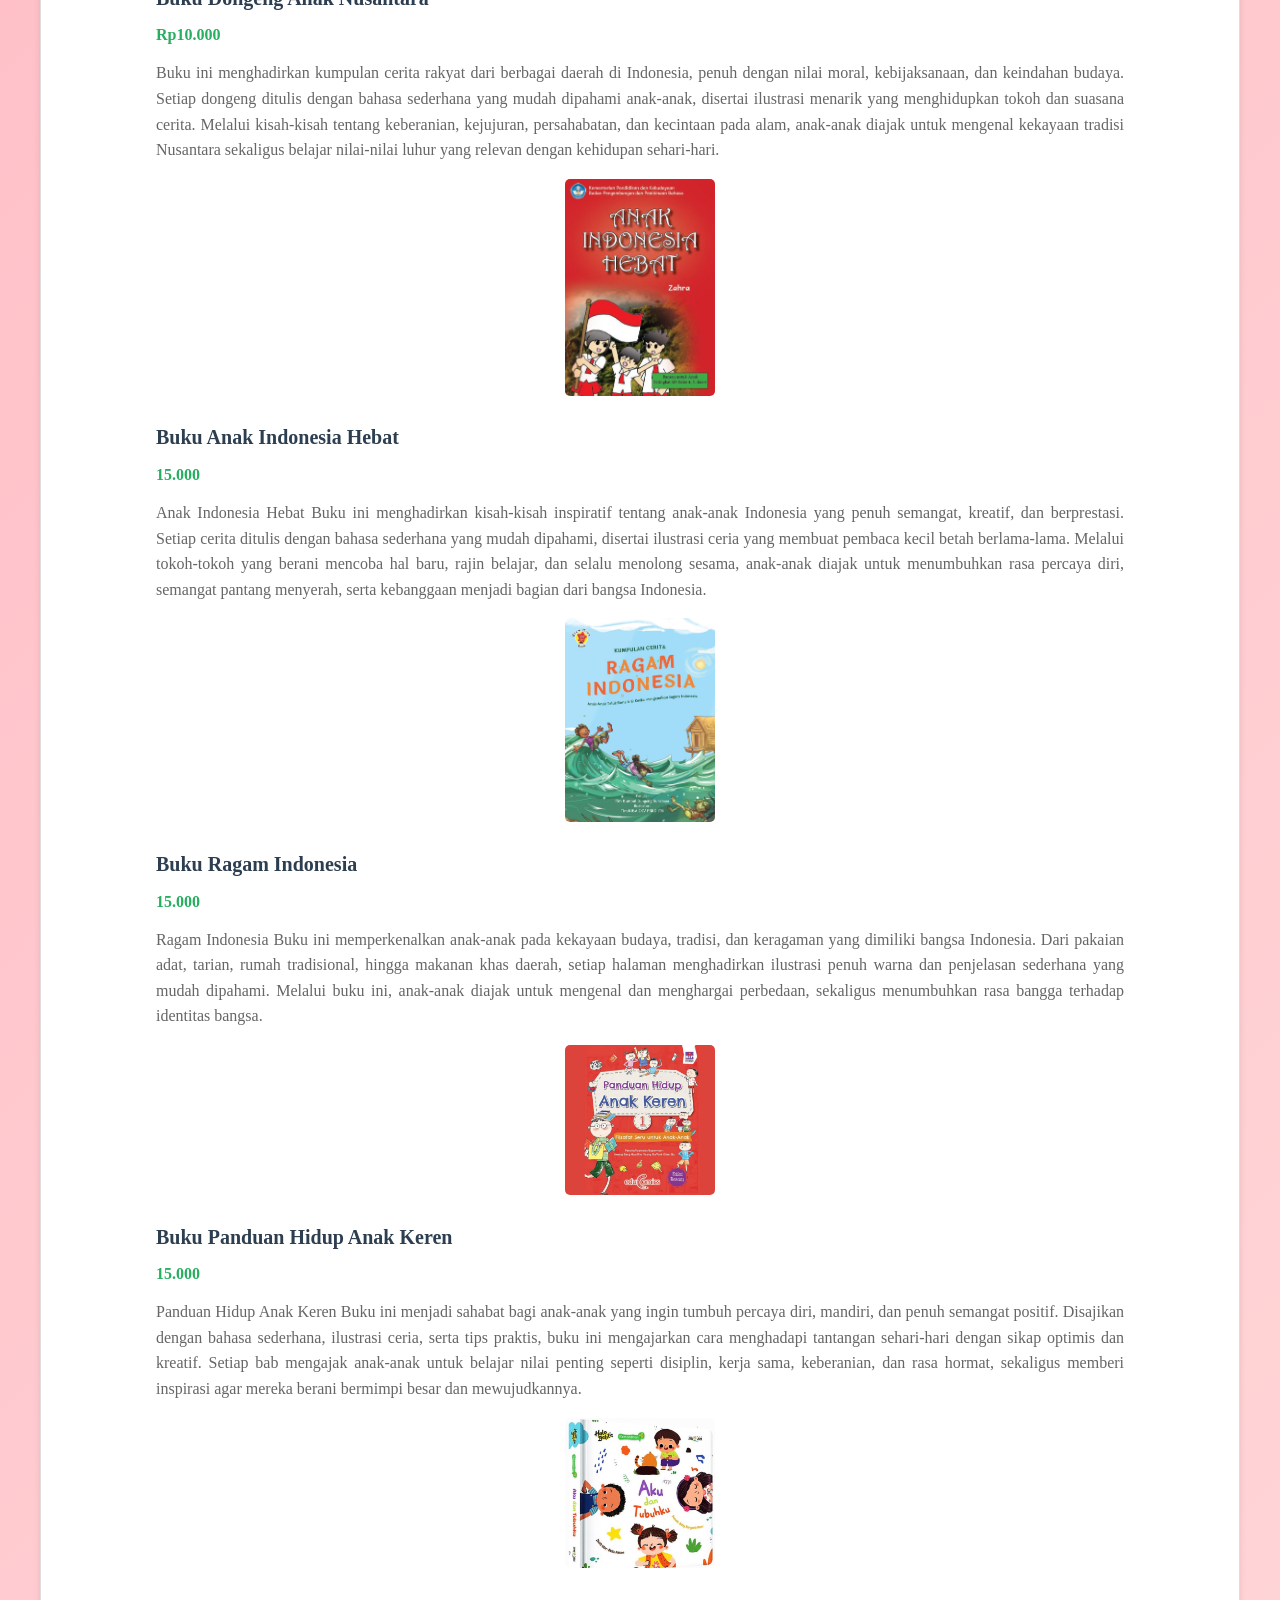
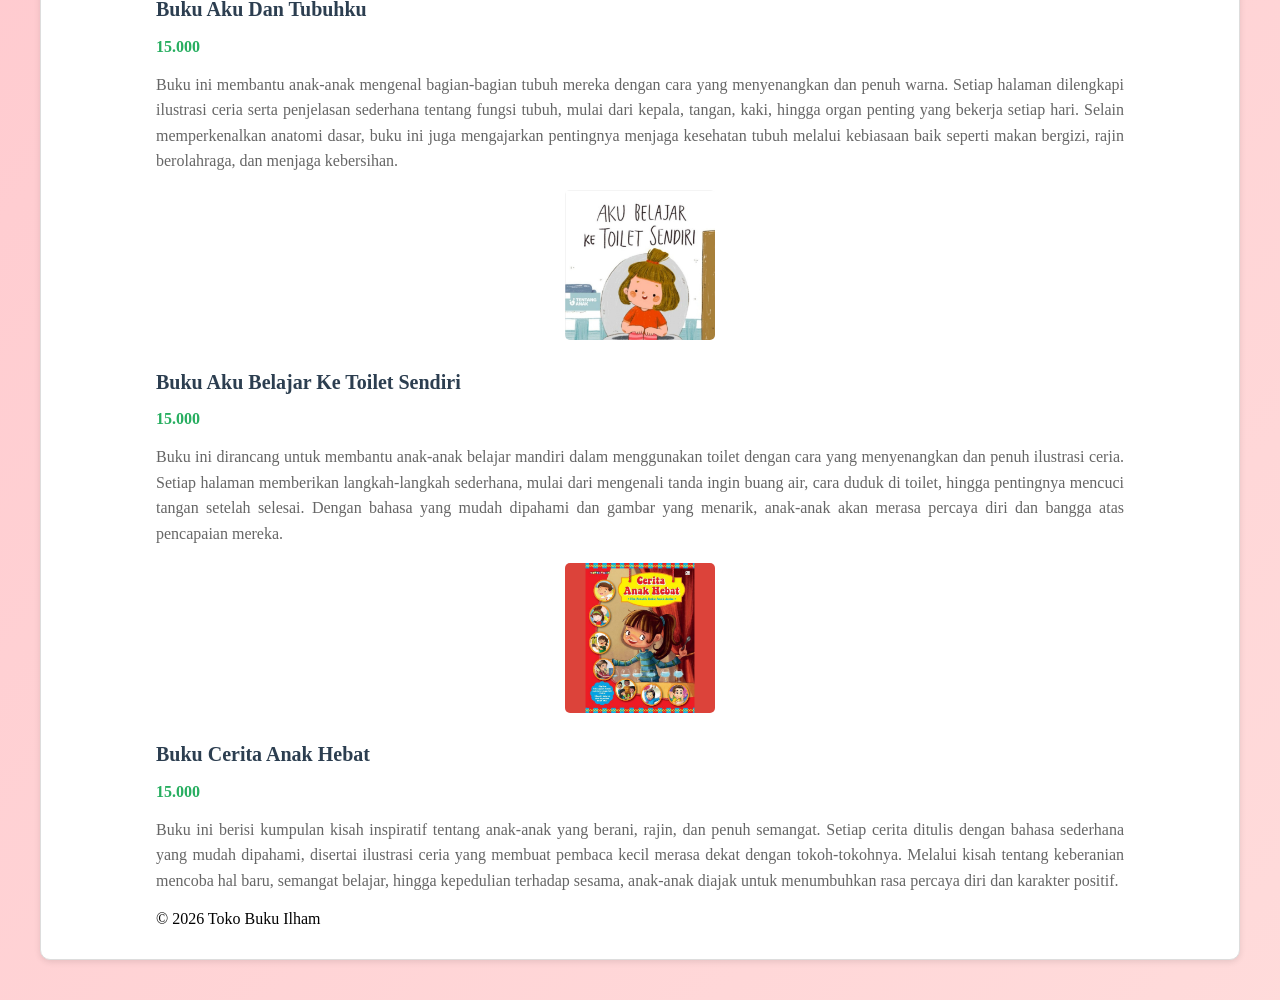
<file: Produk.html>
<!DOCTYPE html>
<html lang="id">
<head>
<meta charset="UTF-8">
<meta name="viewport" content="width=device-width, initial-scale=1.0">
<title>Profile Usaha Buku Ilham</title>
<link rel ="stylesheet" href ="style.css"/>
<nav class="navbar">
  <ul>
  <li><a href="index.html">Index</a></li>
    <li><a href="produk.html">Produk</a></li>
    <li><a href="Bedah Buku Artikel.html">Bedah Buku Artikel</a></li>
    <li><a href="Testimoni.html">Testimoni</a></li>
    <li><a href="Tampil Testimoni.html">Tampil Testimoni</a></li>
    <li><a href="Video Produk Event.html">Video Produk Event</a></li>
    <li><a href="Kontak.html">Kontak</a></li>

  </ul>
</nav>
</head>
<body>
<h1>Daftar Produk Buku</h1>
<section class="daftar-produk">
<div class="produk">
<img src="image/Buku Hewan.jfif" alt ="buku 1"/>
<h2>Buku Mengenal Binatang ternak </h2>
<p class="harga">Rp.10.000</p>
<p class="deskripsi">Mengenal Binatang Ternak adalah buku edukatif yang memperkenalkan anak-anak pada berbagai hewan peliharaan manusia seperti sapi, kambing, ayam, dan kerbau. Melalui penjelasan sederhana dan ilustrasi menarik, pembaca diajak memahami ciri-ciri, manfaat, serta peran penting binatang ternak dalam kehidupan sehari-hari. Buku ini juga menumbuhkan rasa peduli terhadap hewan serta mengajarkan cara merawatnya dengan baik. </p>
<img src="image/Gambar 2.jfif" alt="book 2"/>
<h2>Buku  Kumpulan Cerita Anak Cerdas</h2>
<p class="harga">Rp10.000</p>
<p class="deskripsi">Buku Kumpulan Cerita Anak Cerdas adalah karya yang menghadirkan berbagai kisah inspiratif tentang anak-anak yang rajin belajar, penuh rasa ingin tahu, dan berani mencoba hal-hal baru. Setiap cerita disusun dengan bahasa sederhana dan ilustrasi menarik, sehingga mudah dipahami oleh pembaca muda. Buku ini tidak hanya menghibur, tetapi juga menanamkan nilai moral seperti disiplin, kerja keras, dan rasa percaya diri.</p>
<img src="image/Aneka.jfif" alt="book 3"/>
<h2>Buku Aneka Hewan Laut</h2>
<p class="harga">Rp10.000</p>
<p class="deskripsi">Buku ini mengajak anak-anak menyelami dunia bawah laut yang penuh warna dan keindahan. Dari ikan kecil berwarna-warni hingga mamalia besar seperti paus dan lumba-lumba, setiap halaman menghadirkan ilustrasi menarik dan penjelasan sederhana tentang kehidupan laut. Anak-anak akan belajar mengenal ciri-ciri, keunikan, serta peran penting makhluk laut dalam menjaga keseimbangan ekosistem. </p>

<img src="image/Gambar 7.jpg" alt="book 5"/>
<h2>Buku Dongeng Anak Nusantara</h2>
<p class="harga">Rp10.000</p>
<p class="deskripsi">Buku ini menghadirkan kumpulan cerita rakyat dari berbagai daerah di Indonesia, penuh dengan nilai moral, kebijaksanaan, dan keindahan budaya. Setiap dongeng ditulis dengan bahasa sederhana yang mudah dipahami anak-anak, disertai ilustrasi menarik yang menghidupkan tokoh dan suasana cerita.

Melalui kisah-kisah tentang keberanian, kejujuran, persahabatan, dan kecintaan pada alam, anak-anak diajak untuk mengenal kekayaan tradisi Nusantara sekaligus belajar nilai-nilai luhur yang relevan dengan kehidupan sehari-hari. </p>
<img src="image/Gambar 6.jpg" alt="book 5"/>
<h2>Buku Anak Indonesia Hebat</h2>
<p class="harga">15.000</p>
<p class="deskripsi">Anak Indonesia Hebat  
Buku ini menghadirkan kisah-kisah inspiratif tentang anak-anak Indonesia yang penuh semangat, kreatif, dan berprestasi. Setiap cerita ditulis dengan bahasa sederhana yang mudah dipahami, disertai ilustrasi ceria yang membuat pembaca kecil betah berlama-lama.

Melalui tokoh-tokoh yang berani mencoba hal baru, rajin belajar, dan selalu menolong sesama, anak-anak diajak untuk menumbuhkan rasa percaya diri, semangat pantang menyerah, serta kebanggaan menjadi bagian dari bangsa Indonesia.</p>

<img src="image/Gambar 5.jpg" alt="book 5"/>
<h2>Buku Ragam Indonesia</h2>
<p class="harga">15.000</p>
<p class="deskripsi">Ragam Indonesia  
Buku ini memperkenalkan anak-anak pada kekayaan budaya, tradisi, dan keragaman yang dimiliki bangsa Indonesia. Dari pakaian adat, tarian, rumah tradisional, hingga makanan khas daerah, setiap halaman menghadirkan ilustrasi penuh warna dan penjelasan sederhana yang mudah dipahami.

Melalui buku ini, anak-anak diajak untuk mengenal dan menghargai perbedaan, sekaligus menumbuhkan rasa bangga terhadap identitas bangsa.</p>

<img src="image/gambar buku anak.jpg" alt="book 5"/>
<h2>Buku Panduan Hidup Anak Keren</h2>
<p class="harga">15.000</p>
<p class="deskripsi">Panduan Hidup Anak Keren  
Buku ini menjadi sahabat bagi anak-anak yang ingin tumbuh percaya diri, mandiri, dan penuh semangat positif. Disajikan dengan bahasa sederhana, ilustrasi ceria, serta tips praktis, buku ini mengajarkan cara menghadapi tantangan sehari-hari dengan sikap optimis dan kreatif.

Setiap bab mengajak anak-anak untuk belajar nilai penting seperti disiplin, kerja sama, keberanian, dan rasa hormat, sekaligus memberi inspirasi agar mereka berani bermimpi besar dan mewujudkannya. </p>

<img src="image/gambar buku anak 3.jpg" alt="book 5"/>
<h2>Buku Aku Dan Tubuhku</h2>
<p class="harga">15.000</p>
<p class="deskripsi">Buku ini membantu anak-anak mengenal bagian-bagian tubuh mereka dengan cara yang menyenangkan dan penuh warna. Setiap halaman dilengkapi ilustrasi ceria serta penjelasan sederhana tentang fungsi tubuh, mulai dari kepala, tangan, kaki, hingga organ penting yang bekerja setiap hari.

Selain memperkenalkan anatomi dasar, buku ini juga mengajarkan pentingnya menjaga kesehatan tubuh melalui kebiasaan baik seperti makan bergizi, rajin berolahraga, dan menjaga kebersihan.</p>

<img src="image/gambar buku anak 2.jpg" alt="book 5"/>
<h2>Buku Aku Belajar Ke Toilet Sendiri</h2>
<p class="harga">15.000</p>
<p class="deskripsi">Buku ini dirancang untuk membantu anak-anak belajar mandiri dalam menggunakan toilet dengan cara yang menyenangkan dan penuh ilustrasi ceria. Setiap halaman memberikan langkah-langkah sederhana, mulai dari mengenali tanda ingin buang air, cara duduk di toilet, hingga pentingnya mencuci tangan setelah selesai.

Dengan bahasa yang mudah dipahami dan gambar yang menarik, anak-anak akan merasa percaya diri dan bangga atas pencapaian mereka.</p>
<img src="image/Buku Gambar Anak 5.png" alt="book 5"/>
<h2>Buku Cerita Anak Hebat</h2>
<p class="harga">15.000</p>
<p class="deskripsi">Buku ini berisi kumpulan kisah inspiratif tentang anak-anak yang berani, rajin, dan penuh semangat. Setiap cerita ditulis dengan bahasa sederhana yang mudah dipahami, disertai ilustrasi ceria yang membuat pembaca kecil merasa dekat dengan tokoh-tokohnya.

Melalui kisah tentang keberanian mencoba hal baru, semangat belajar, hingga kepedulian terhadap sesama, anak-anak diajak untuk menumbuhkan rasa percaya diri dan karakter positif.</p>
 <footer><P>&copy; 2026 Toko Buku Ilham</P></footer>
</div>
 
</body>
</file>
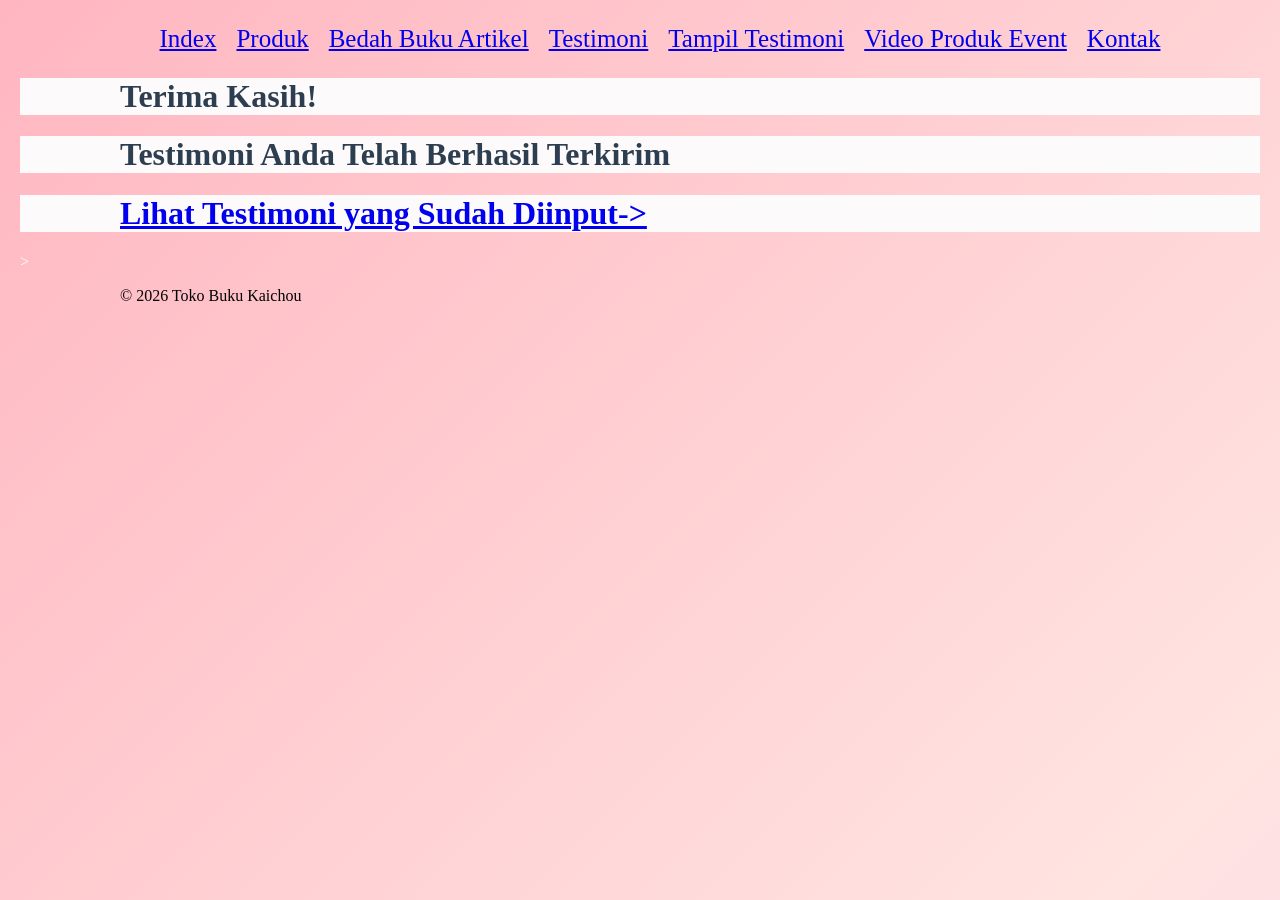
<file: Proses Testimoni.html>
<!DOCTYPE html>
<html lang="id">
<head>
<meta charset="UTF-8">
<meta name="viewport" content="width=device-width, initial-scale=1.0">
<title>Profile Usaha Buku Ilham</title>
<link rel ="stylesheet" href ="style.css"/>
<nav class="navbar">
  <ul>
    <li><a href="index.html">Index</a></li>
    <li><a href="produk.html">Produk</a></li>
    <li><a href="Bedah Buku Artikel.html">Bedah Buku Artikel</a></li>
    <li><a href="Testimoni.html">Testimoni</a></li>
    <li><a href="Tampil Testimoni.html">Tampil Testimoni</a></li>
    <li><a href="Video Produk Event.html">Video Produk Event</a></li>
    <li><a href="Kontak.html">Kontak</a></li>

   
</nav>
</head>
<body>
    <main class="konfirmasi">
        <h1>Terima Kasih!</h1>
        <h1>Testimoni Anda Telah Berhasil Terkirim</h1>
        <h1><a href="Tampil Testimoni.html">Lihat Testimoni yang Sudah Diinput-></a></h1>>
        <section class="testimoni-terkirim"></section>
        <a href="Testimoni.html"></a>
    </main>
    <footer><P>&copy; 2026 Toko Buku Kaichou</P></footer>
</body>

</html>
</file>
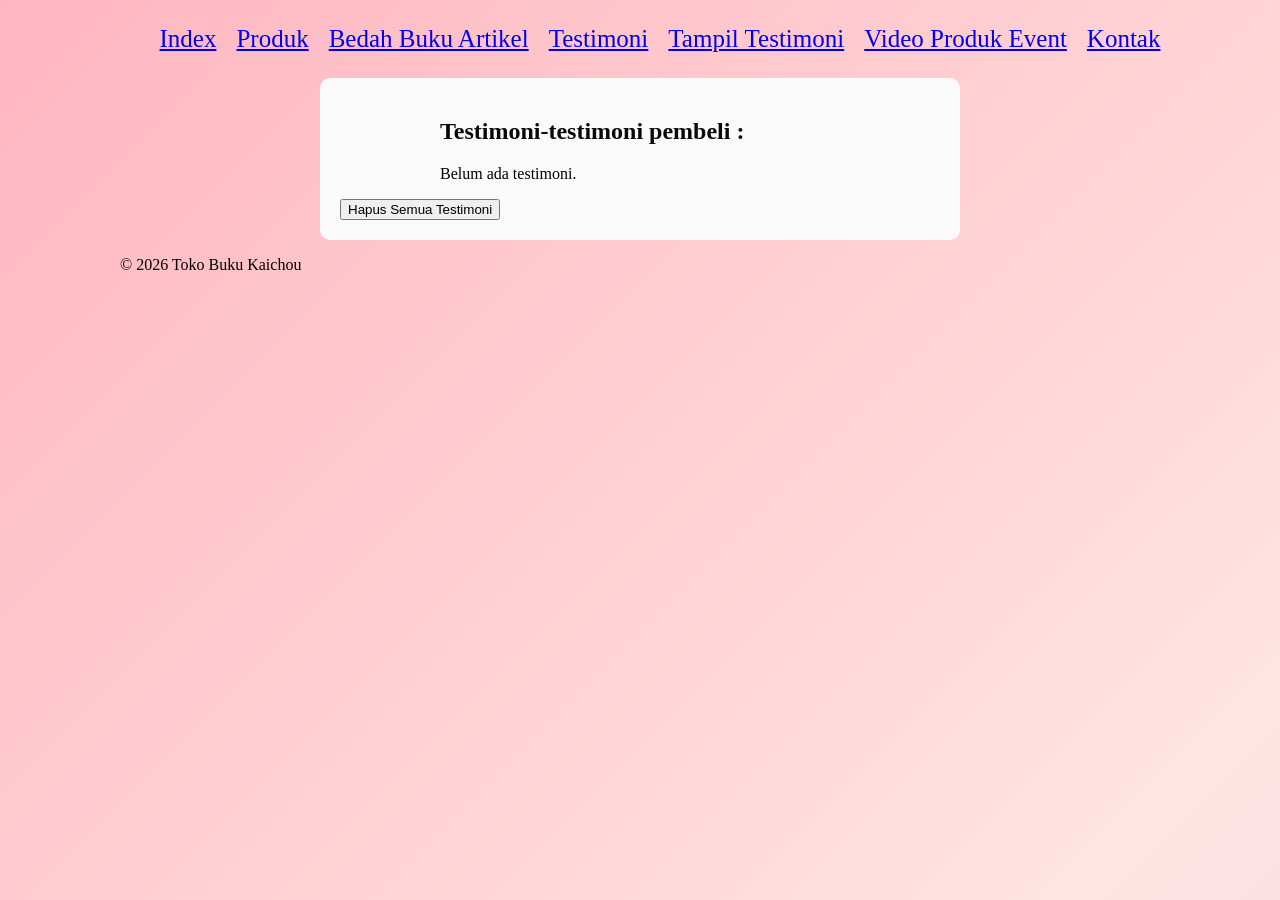
<file: Tampil Testimoni.html>
<!DOCTYPE html>
<html lang="id">
<head>
<meta charset="UTF-8">
<meta name="viewport" content="width=device-width, initial-scale=1.0">
<title>Profile Usaha Buku Ilham</title>
<link rel ="stylesheet" href ="style.css"/>
<nav class="navbar">
  <ul>
  <li><a href="index.html">Index</a></li>
    <li><a href="produk.html">Produk</a></li>
    <li><a href="Bedah Buku Artikel.html">Bedah Buku Artikel</a></li>
    <li><a href="Testimoni.html">Testimoni</a></li>
    <li><a href="Tampil Testimoni.html">Tampil Testimoni</a></li>
    <li><a href="Video Produk Event.html">Video Produk Event</a></li>
    <li><a href="Kontak.html">Kontak</a></li>

   
</nav>
<body>
    <main class="formulir">
    <h2>Testimoni-testimoni pembeli :</h2>
    <div id="daftarTestimoni"></div>
    <button id="hapusSemua">Hapus Semua Testimoni</button>
  </div>

    <section>
    <div id="daftarTestimoni"></div>
    </section>
  </main>

  <footer>
    <p>&copy; 2026 Toko Buku Kaichou</p>
  </footer>

   <script>
    const container = document.getElementById('daftarTestimoni');
    const testimoniList = JSON.parse(localStorage.getItem('testimoniList')) || [];

    if (testimoniList.length === 0) {
      container.innerHTML = "<p>Belum ada testimoni.</p>";
    } else {
      testimoniList.forEach((t, i) => {
        const el = document.createElement('div');
        el.className = 'testimoni-box';
        el.innerHTML = `
          <p><strong>Nama:</strong> ${t.nama}</p>
          <p><strong>Email:</strong> ${t.email}</p>
          <p><strong>Pesan:</strong> ${t.pesan}</p>
        `;
        container.appendChild(el);
      });
    }


      document.getElementById("hapusSemua").addEventListener("click", function() {
      const konfirmasi = confirm("Apakah Anda yakin ingin menghapus semua testimoni?");
      if (konfirmasi) {
        localStorage.removeItem("testimoniList");
        location.reload();
         
      }
       });
  </script>
</body>
</head>
</file>
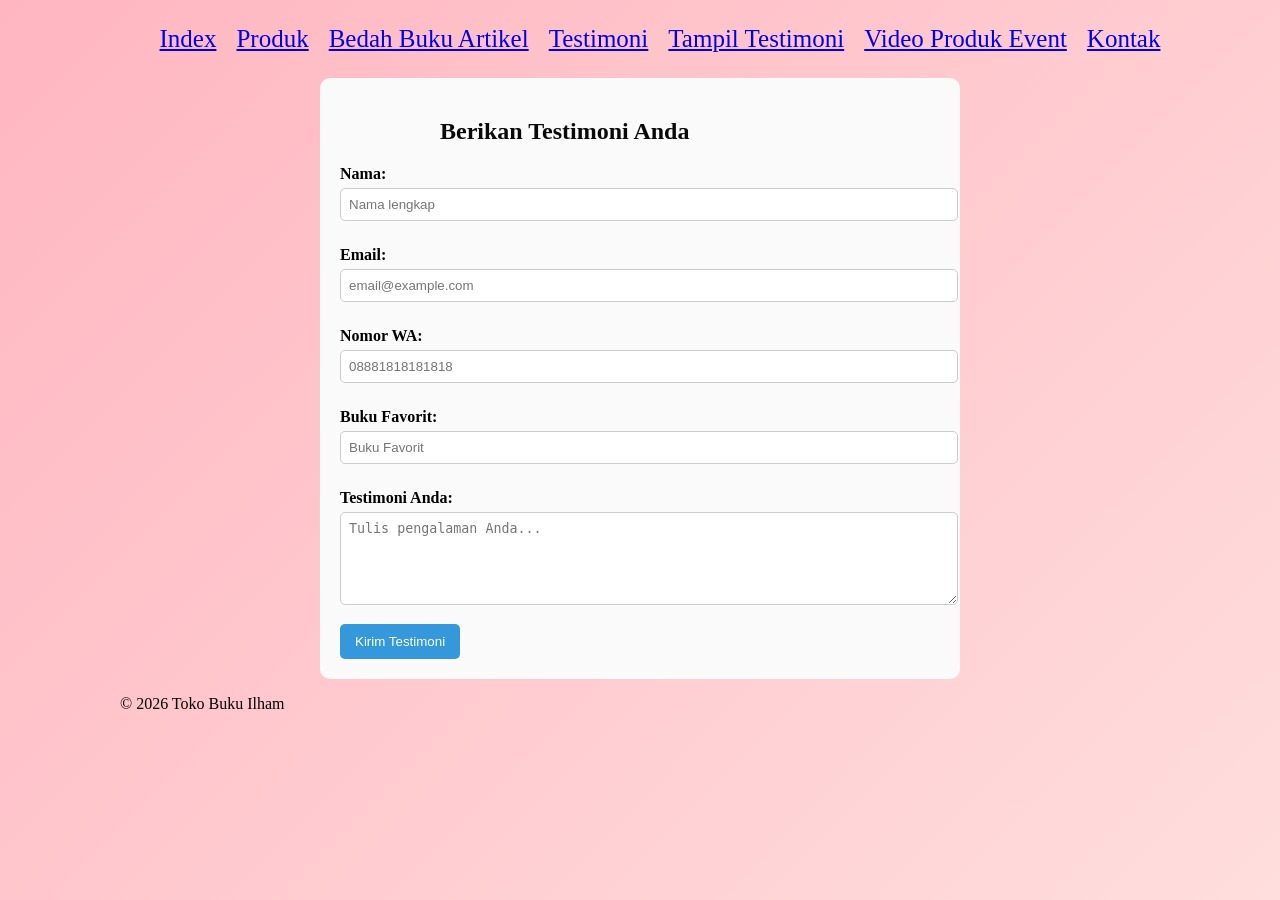
<file: Testimoni.html>
<!DOCTYPE html>
<html lang="id">
<head>
<meta charset="UTF-8">
<meta name="viewport" content="width=device-width, initial-scale=1.0">
<title>Profile Usaha Buku Ilham</title>
<link rel ="stylesheet" href ="style.css"/>
<nav class="navbar">
  <ul>
    <li><a href="index.html">Index</a></li>
    <li><a href="Produk.html">Produk</a></li>
    <li><a href="Bedah Buku Artikel.html">Bedah Buku Artikel</a></li>
    <li><a href="Testimoni.html">Testimoni</a></li>
    <li><a href="Tampil Testimoni.html">Tampil Testimoni</a></li>
    <li><a href="Video Produk Event.html">Video Produk Event</a></li>
    <li><a href="Kontak.html">Kontak</a></li>

  
  </ul>
</nav>
</head>
<body>

<main class="formulir">
    <h2>Berikan Testimoni Anda</h2>
    <form id="formTestimoni">
      <label for="nama">Nama:</label>
      <input type="text" id="nama" name="nama" required placeholder="Nama lengkap">

      <label for="email">Email:</label>
      <input type="email" id="email" name="email" required placeholder="email@example.com">

      <label for="Nomor Wa">Nomor WA:</label>
      <input type="Nomor Wa" id="Nomor Wa" name="Nomor Wa" required placeholder="08881818181818">

       <label for="Buku Favorit">Buku Favorit:</label>
      <input type="Buku Favorit" id="Buku Favorit" name="Buku Favorit" required placeholder="Buku Favorit">

      <label for="pesan">Testimoni Anda:</label>
      <textarea id="pesan" name="pesan" required placeholder="Tulis pengalaman Anda..." rows="5"></textarea>

      <button type="submit">Kirim Testimoni</button>
    </form>
  </main>

  <footer>
    
  </footer>

  <script>
    document.getElementById('formTestimoni').addEventListener('submit', function(e) {
      e.preventDefault();

      const nama = document.getElementById('nama').value;
      const email = document.getElementById('email').value;
      const pesan = document.getElementById('pesan').value;

      const dataBaru = { nama, email, pesan };

      // Ambil list dari localStorage
      const testimoniList = JSON.parse(localStorage.getItem('testimoniList')) || [];

      // Tambahkan testimoni baru
      testimoniList.push(dataBaru);

      // Simpan kembali ke localStorage
      localStorage.setItem('testimoniList', JSON.stringify(testimoniList));

      // Arahkan ke halaman konfirmasi
      window.location.href = 'Proses Testimoni.html';
    });
  </script>
    </body>
    <footer><P>&copy; 2026 Toko Buku Ilham</P></footer>
</html>
</file>
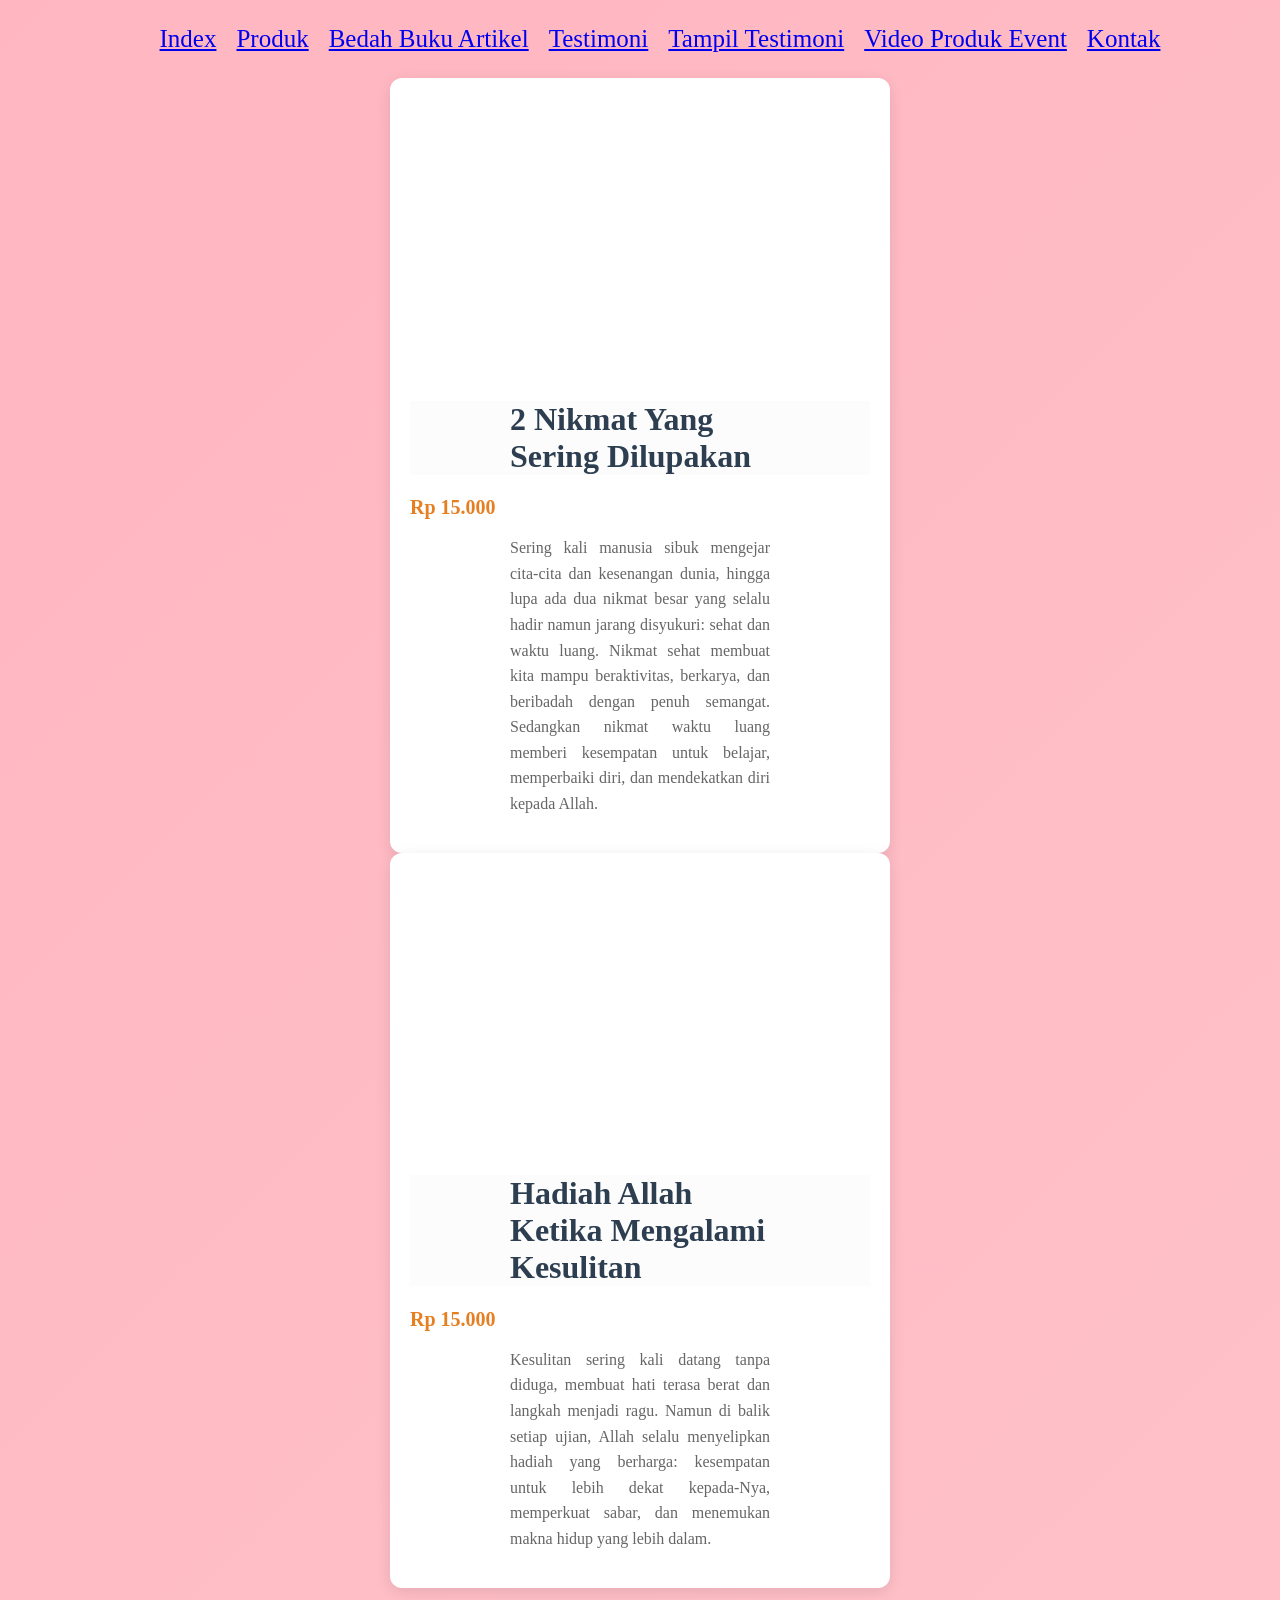
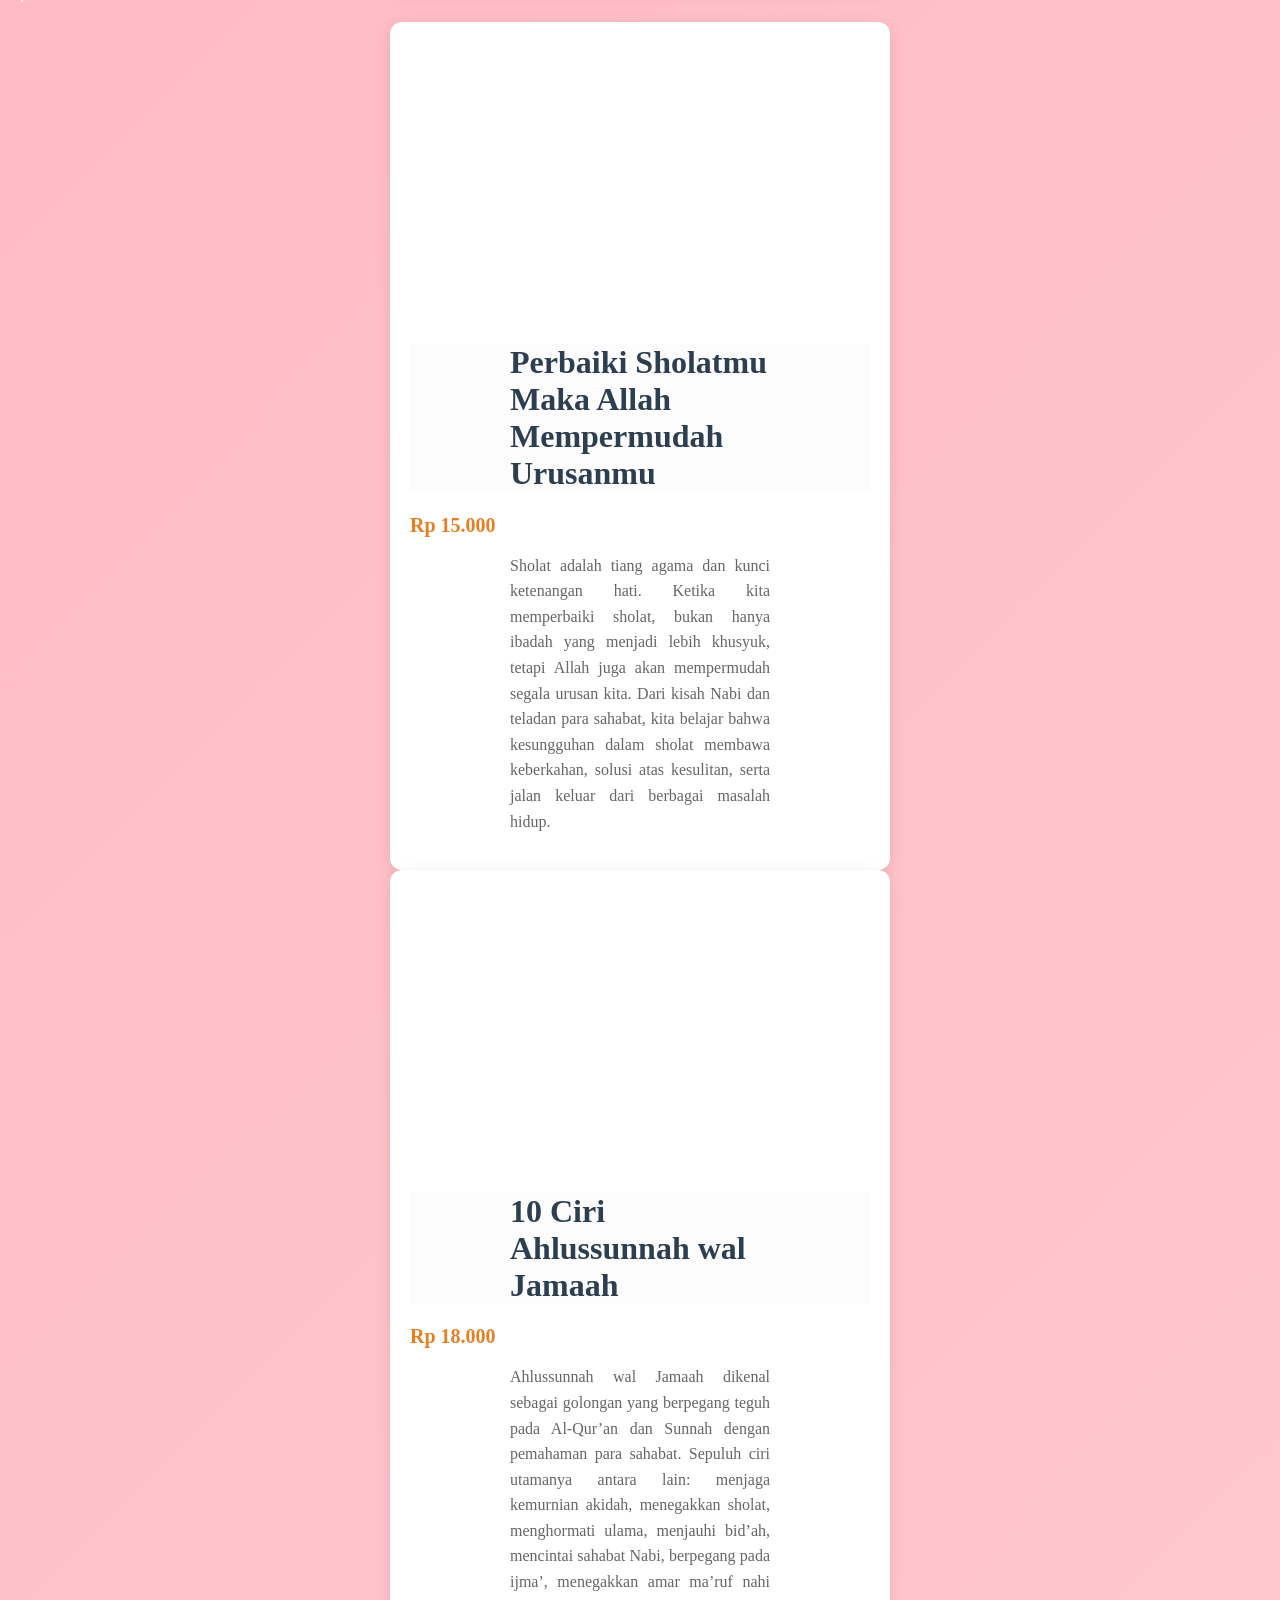
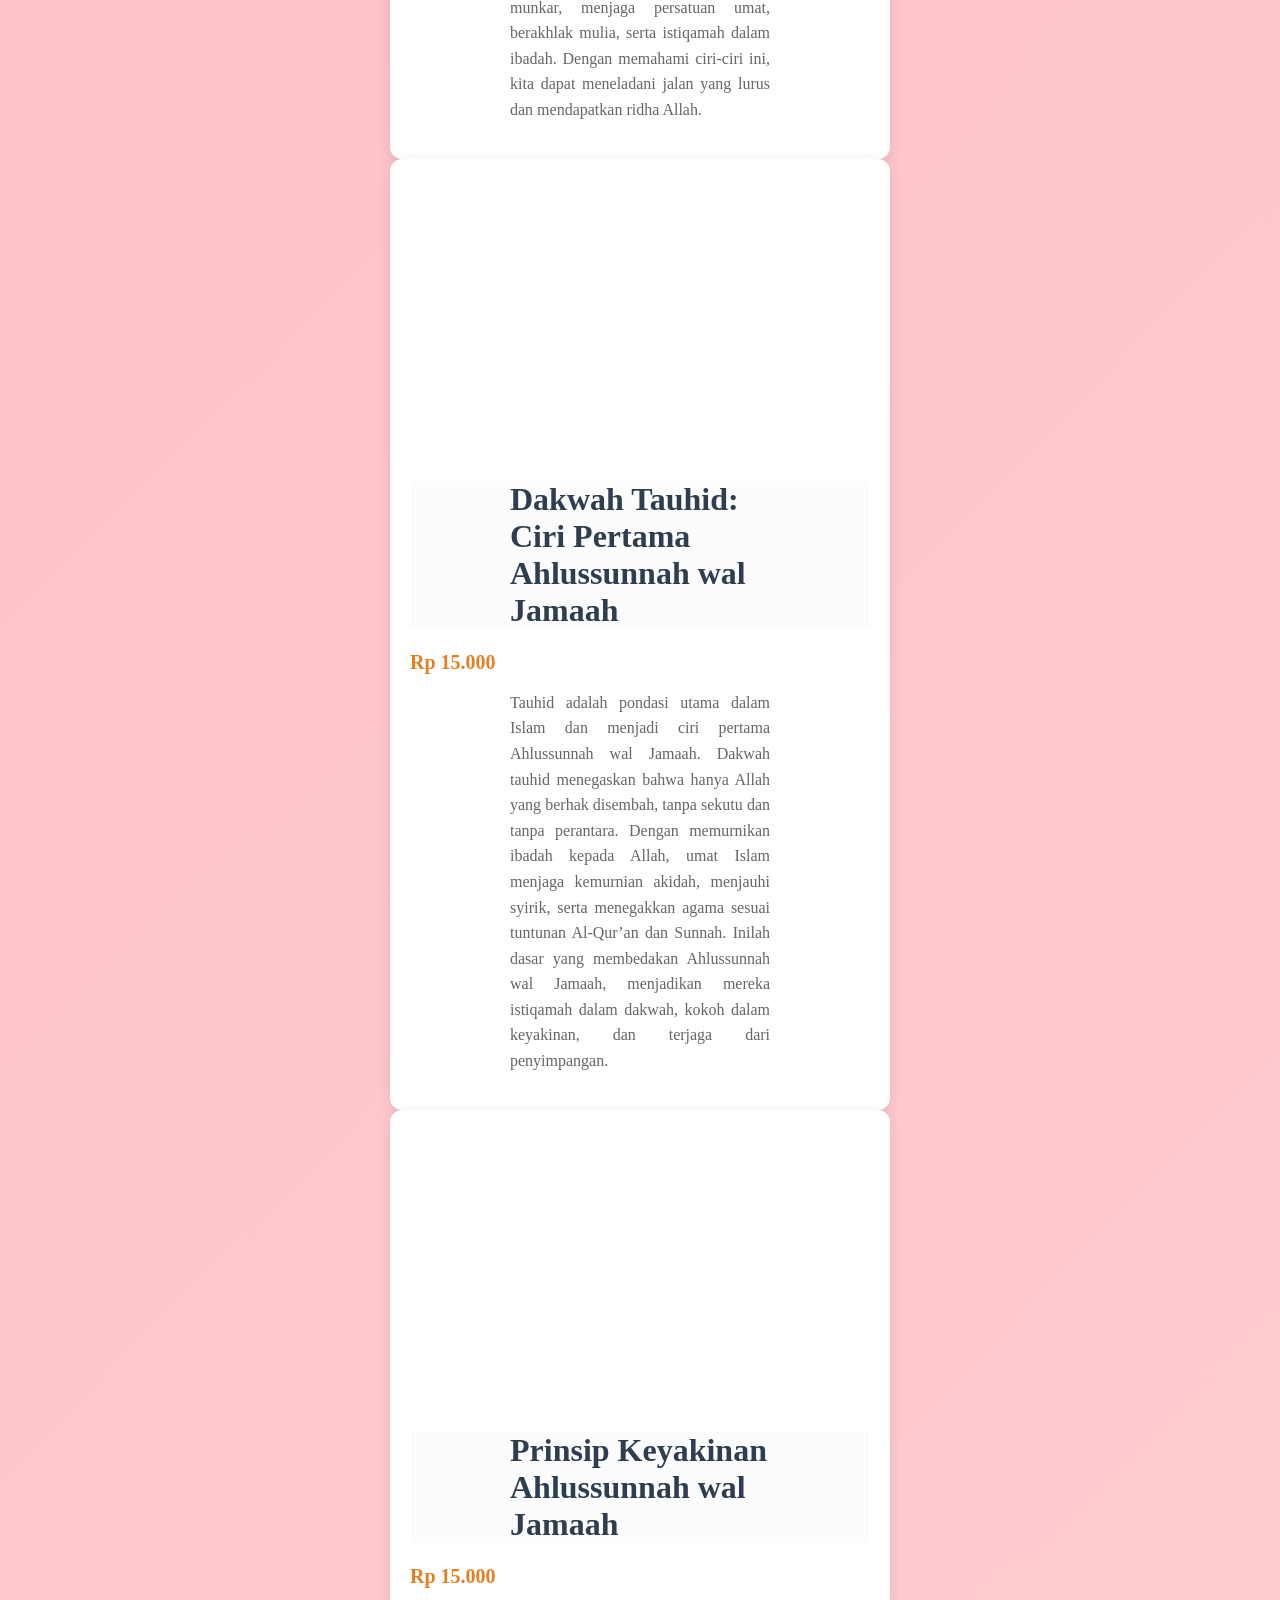
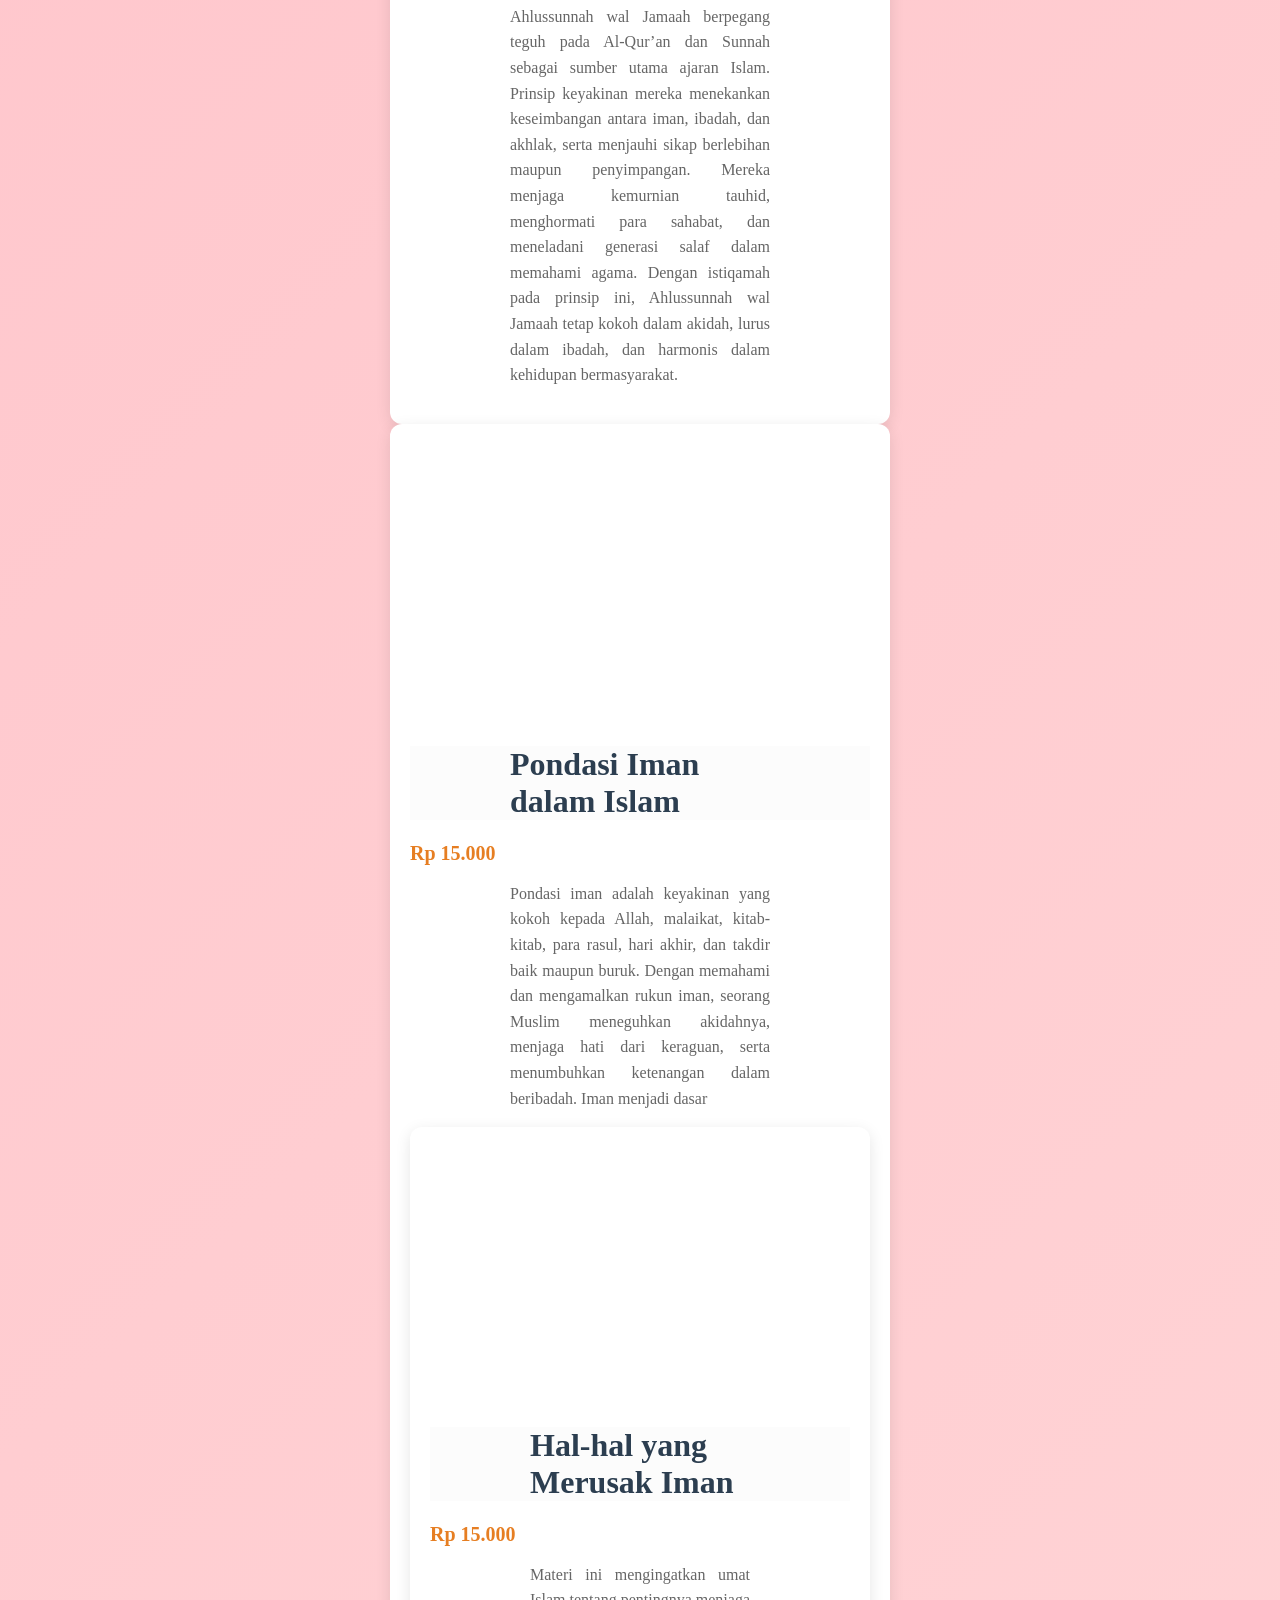
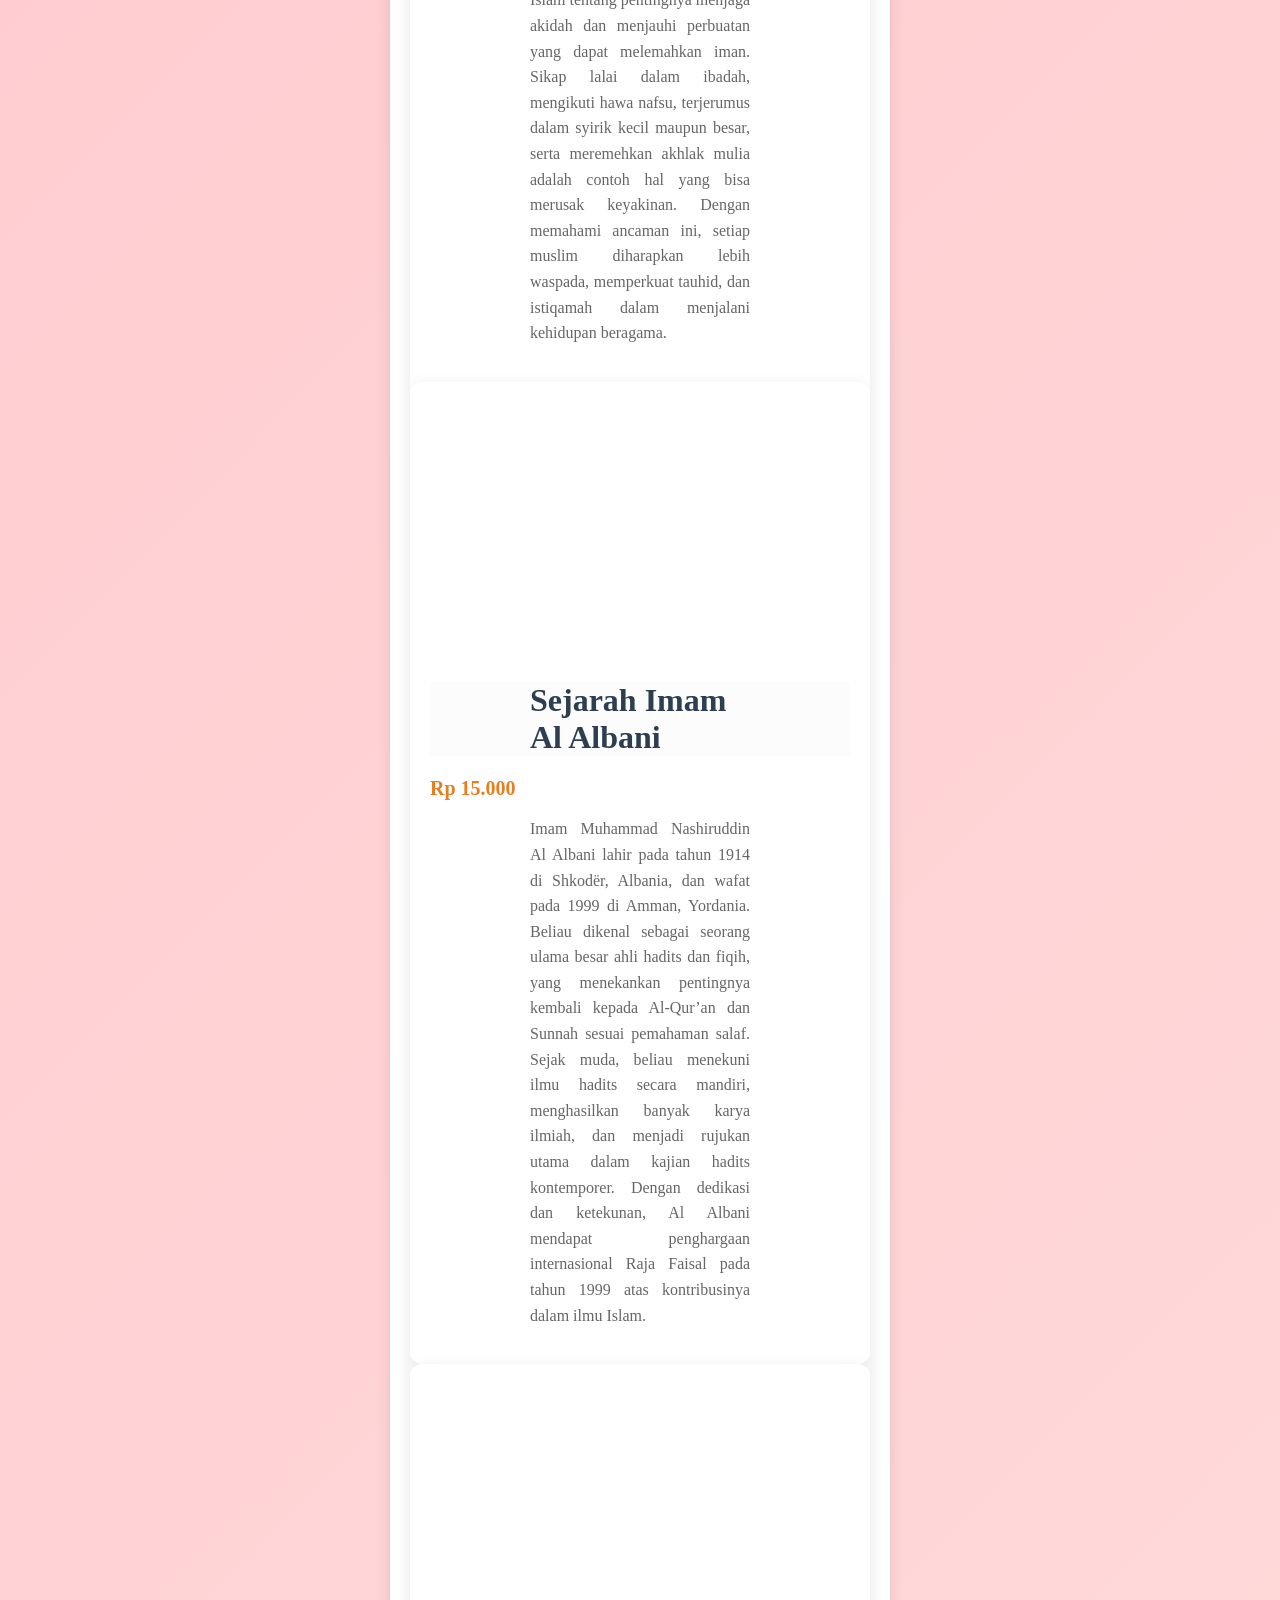
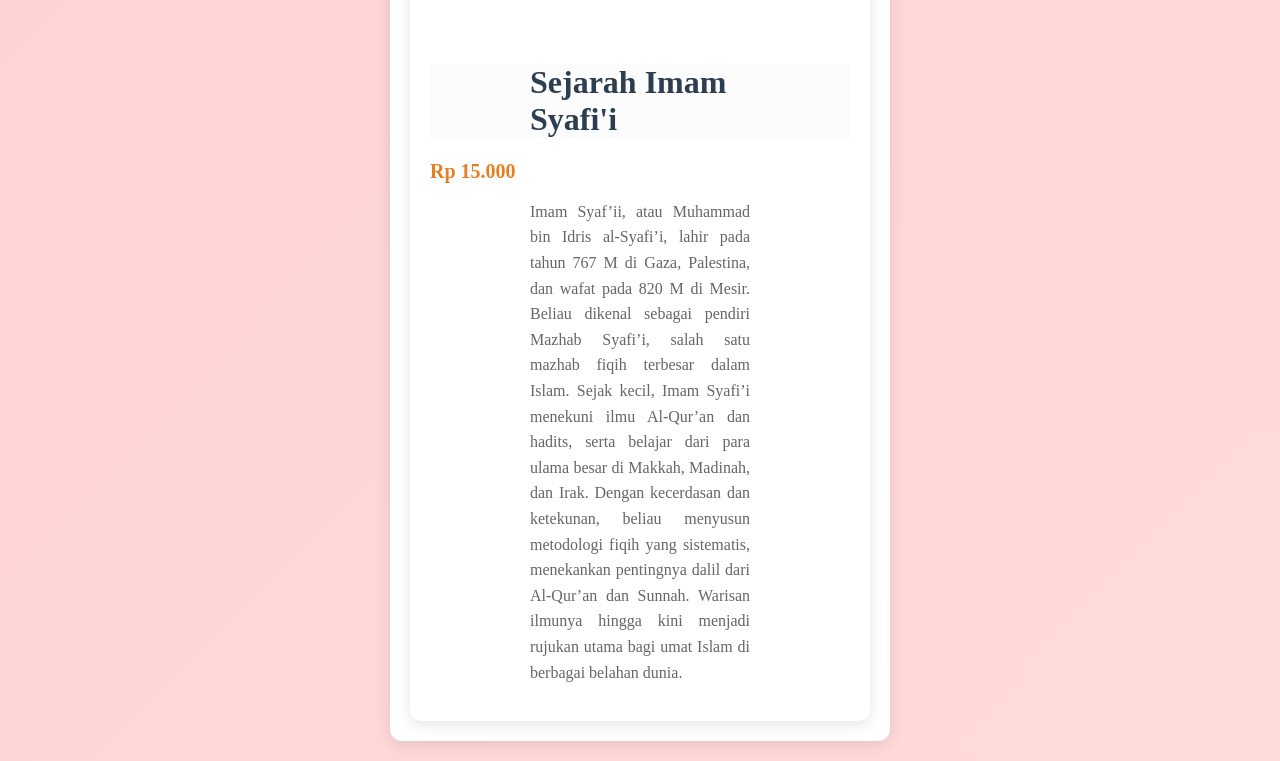
<file: Video Produk Event.html>
<!DOCTYPE html>
<html lang="id">
<head>
<meta charset="UTF-8">
<meta name="viewport" content="width=device-width, initial-scale=1.0">
<title>Profile Usaha Buku Ilham</title>
<link rel ="stylesheet" href ="style.css"/>
<nav class="navbar">
  <ul>
    <li><a href="index.html">Index</a></li>
    <li><a href="Produk.html">Produk</a></li>
       <li><a href="Bedah Buku Artikel.html">Bedah Buku Artikel</a></li>
       <li><a href="Testimoni.html">Testimoni</a></li>
       <li><a href="Tampil Testimoni.html">Tampil Testimoni</a></li>
       <li><a href="Video Produk Event.html">Video Produk Event</a></li>
       <li><a href="Kontak.html">Kontak</a></li>
  </ul>
</nav>
</head>
<body>
    <div class="card-buku">
        <div class="video-container">
          <iframe  src="https://www.youtube.com/embed/AQHnJ_KR-DM?si=zrlMTdtzq7_M0-k_" 
                    title="Komparasi Buku Sirah Nabawiyyah"
                    allow="accelerometer; autoplay; clipboard-write; encrypted-media; gyroscope; picture-in-picture" 
                    allowfullscreen>
            </iframe>
        </div>
        <div class="konten">
            <h1>2 Nikmat Yang Sering Dilupakan</h1>
            <div class="harga-buku">Rp 15.000</div>
            <p class="deskripsi">
               Sering kali manusia sibuk mengejar cita-cita dan kesenangan dunia, hingga lupa ada dua nikmat besar yang selalu hadir namun jarang disyukuri: sehat dan waktu luang. Nikmat sehat membuat kita mampu beraktivitas, berkarya, dan beribadah dengan penuh semangat. Sedangkan nikmat waktu luang memberi kesempatan untuk belajar, memperbaiki diri, dan mendekatkan diri kepada Allah. 
            </p>
        </div>
    </div>

    <div class="card-buku">
    <div class="video-container">
        <iframe src="https://www.youtube.com/embed/izYUMrsvVDQ"
                title="Hadiah Allah Ketika Mengalami Kesulitan"
                allow="accelerometer; autoplay; clipboard-write; encrypted-media; gyroscope; picture-in-picture" 
                allowfullscreen>
        </iframe>
    </div>
    <div class="konten">
        <h1>Hadiah Allah Ketika Mengalami Kesulitan</h1>
        <div class="harga-buku">Rp 15.000</div>
        <p class="deskripsi">
           Kesulitan sering kali datang tanpa diduga, membuat hati terasa berat dan langkah menjadi ragu. Namun di balik setiap ujian, Allah selalu menyelipkan hadiah yang berharga: kesempatan untuk lebih dekat kepada-Nya, memperkuat sabar, dan menemukan makna hidup yang lebih dalam.
        </p>
    </div>
</div>.
            </p>
        </div>
    </div>

    <div class="card-buku">
    <div class="video-container">
        <iframe src="https://www.youtube.com/embed/sX-kePnlgy4" 
                title="Perbaiki Sholatmu Maka Allah Mempermudah Urusanmu"
                allow="accelerometer; autoplay; clipboard-write; encrypted-media; gyroscope; picture-in-picture" 
                allowfullscreen>
        </iframe>
    </div>
    <div class="konten">
        <h1>Perbaiki Sholatmu Maka Allah Mempermudah Urusanmu</h1>
        <div class="harga-buku">Rp 15.000</div>
        <p class="deskripsi">
           Sholat adalah tiang agama dan kunci ketenangan hati. Ketika kita memperbaiki sholat, bukan hanya ibadah yang menjadi lebih khusyuk, tetapi Allah juga akan mempermudah segala urusan kita. Dari kisah Nabi dan teladan para sahabat, kita belajar bahwa kesungguhan dalam sholat membawa keberkahan, solusi atas kesulitan, serta jalan keluar dari berbagai masalah hidup.
        </p>
    </div>
</div>
        </div>
    </div>
    <div class="card-buku">
    <div class="video-container">
        <iframe src="https://www.youtube.com/embed/rEjBLrCznz8" 
                title="10 Ciri Ahlussunnah wal Jamaah"
                allow="accelerometer; autoplay; clipboard-write; encrypted-media; gyroscope; picture-in-picture" 
                allowfullscreen>
        </iframe>
    </div>
    <div class="konten">
        <h1>10 Ciri Ahlussunnah wal Jamaah</h1>
        <div class="harga-buku">Rp 18.000</div>
        <p class="deskripsi">
           Ahlussunnah wal Jamaah dikenal sebagai golongan yang berpegang teguh pada Al-Qur’an dan Sunnah dengan pemahaman para sahabat. Sepuluh ciri utamanya antara lain: menjaga kemurnian akidah, menegakkan sholat, menghormati ulama, menjauhi bid’ah, mencintai sahabat Nabi, berpegang pada ijma’, menegakkan amar ma’ruf nahi munkar, menjaga persatuan umat, berakhlak mulia, serta istiqamah dalam ibadah. Dengan memahami ciri-ciri ini, kita dapat meneladani jalan yang lurus dan mendapatkan ridha Allah.
        </p>
    </div>
</div>
<div class="card-buku">
    <div class="video-container">
        <iframe src="https://www.youtube.com/embed/gsw5UN-1Yqo" 
                title="Dakwah Tauhid: Ciri Pertama Ahlussunnah wal Jamaah"
                allow="accelerometer; autoplay; clipboard-write; encrypted-media; gyroscope; picture-in-picture" 
                allowfullscreen>
        </iframe>
    </div>
    <div class="konten">
        <h1>Dakwah Tauhid: Ciri Pertama Ahlussunnah wal Jamaah</h1>
        <div class="harga-buku">Rp 15.000</div>
        <p class="deskripsi">
           Tauhid adalah pondasi utama dalam Islam dan menjadi ciri pertama Ahlussunnah wal Jamaah. Dakwah tauhid menegaskan bahwa hanya Allah yang berhak disembah, tanpa sekutu dan tanpa perantara. Dengan memurnikan ibadah kepada Allah, umat Islam menjaga kemurnian akidah, menjauhi syirik, serta menegakkan agama sesuai tuntunan Al-Qur’an dan Sunnah. Inilah dasar yang membedakan Ahlussunnah wal Jamaah, menjadikan mereka istiqamah dalam dakwah, kokoh dalam keyakinan, dan terjaga dari penyimpangan.
        </p>
    </div>
</div>
</div>
</div>
<div class="card-buku">
    <div class="video-container">
        <iframe src="https://www.youtube.com/embed/nv2LCmWMdV4" 
                title="Prinsip Keyakinan Ahlussunnah wal Jamaah"
                allow="accelerometer; autoplay; clipboard-write; encrypted-media; gyroscope; picture-in-picture" 
                allowfullscreen>
        </iframe>
    </div>
    <div class="konten">
        <h1>Prinsip Keyakinan Ahlussunnah wal Jamaah</h1>
        <div class="harga-buku">Rp 15.000</div>
        <p class="deskripsi">
           Ahlussunnah wal Jamaah berpegang teguh pada Al-Qur’an dan Sunnah sebagai sumber utama ajaran Islam. Prinsip keyakinan mereka menekankan keseimbangan antara iman, ibadah, dan akhlak, serta menjauhi sikap berlebihan maupun penyimpangan. Mereka menjaga kemurnian tauhid, menghormati para sahabat, dan meneladani generasi salaf dalam memahami agama. Dengan istiqamah pada prinsip ini, Ahlussunnah wal Jamaah tetap kokoh dalam akidah, lurus dalam ibadah, dan harmonis dalam kehidupan bermasyarakat.
        </p>
    </div>
</div>
</div>
</div>
<div class="card-buku">
    <div class="video-container">
        <iframe src="https://www.youtube.com/embed/VYD_2fsylcM" 
                title="Pondasi Iman dalam Islam"
                allow="accelerometer; autoplay; clipboard-write; encrypted-media; gyroscope; picture-in-picture" 
                allowfullscreen>
        </iframe>
    </div>
    <div class="konten">
        <h1>Pondasi Iman dalam Islam</h1>
        <div class="harga-buku">Rp 15.000</div>
        <p class="deskripsi">
           Pondasi iman adalah keyakinan yang kokoh kepada Allah, malaikat, kitab-kitab, para rasul, hari akhir, dan takdir baik maupun buruk. Dengan memahami dan mengamalkan rukun iman, seorang Muslim meneguhkan akidahnya, menjaga hati dari keraguan, serta menumbuhkan ketenangan dalam beribadah. Iman menjadi dasar
<div class="card-buku">
    <div class="video-container">
        <iframe src="https://www.youtube.com/embed/FneyB3faZnk" 
                title="Hal-hal yang Merusak Iman"
                allow="accelerometer; autoplay; clipboard-write; encrypted-media; gyroscope; picture-in-picture" 
                allowfullscreen>
        </iframe>
    </div>
    <div class="konten">
        <h1>Hal-hal yang Merusak Iman</h1>
        <div class="harga-buku">Rp 15.000</div>
        <p class="deskripsi">
           Materi ini mengingatkan umat Islam tentang pentingnya menjaga akidah dan menjauhi perbuatan yang dapat melemahkan iman. Sikap lalai dalam ibadah, mengikuti hawa nafsu, terjerumus dalam syirik kecil maupun besar, serta meremehkan akhlak mulia adalah contoh hal yang bisa merusak keyakinan. Dengan memahami ancaman ini, setiap muslim diharapkan lebih waspada, memperkuat tauhid, dan istiqamah dalam menjalani kehidupan beragama.
        </p>
    </div>
    <div class="card-buku">
  <div class="video-container">
    <iframe 
      src="https://www.youtube.com/embed/F0NHLu1PJlg" 
      title="Sejarah Imam Al Albani" 
      allow="accelerometer; autoplay; clipboard-write; encrypted-media; gyroscope; picture-in-picture" 
      allowfullscreen>
    </iframe>
  </div>
  <div class="konten">
    <h1>Sejarah Imam Al Albani</h1>
    <div class="harga-buku">Rp 15.000</div>
    <p class="deskripsi">
      Imam Muhammad Nashiruddin Al Albani lahir pada tahun 1914 di Shkodër, Albania, dan wafat pada 1999 di Amman, Yordania. Beliau dikenal sebagai seorang ulama besar ahli hadits dan fiqih, yang menekankan pentingnya kembali kepada Al-Qur’an dan Sunnah sesuai pemahaman salaf. Sejak muda, beliau menekuni ilmu hadits secara mandiri, menghasilkan banyak karya ilmiah, dan menjadi rujukan utama dalam kajian hadits kontemporer. Dengan dedikasi dan ketekunan, Al Albani mendapat penghargaan internasional Raja Faisal pada tahun 1999 atas kontribusinya dalam ilmu Islam.
    </p>
  </div>
</div>
<div class="card-buku">
  <div class="video-container">
    <iframe 
      src="https://www.youtube.com/embed/EUgsjImHvyo" 
      title="Sejarah Imam Syafi'i" 
      allow="accelerometer; autoplay; clipboard-write; encrypted-media; gyroscope; picture-in-picture" 
      allowfullscreen>
    </iframe>
  </div>
  <div class="konten">
    <h1>Sejarah Imam Syafi'i</h1>
    <div class="harga-buku">Rp 15.000</div>
    <p class="deskripsi">
      Imam Syaf’ii, atau Muhammad bin Idris al-Syafi’i, lahir pada tahun 767 M di Gaza, Palestina, dan wafat pada 820 M di Mesir. Beliau dikenal sebagai pendiri Mazhab Syafi’i, salah satu mazhab fiqih terbesar dalam Islam. Sejak kecil, Imam Syafi’i menekuni ilmu Al-Qur’an dan hadits, serta belajar dari para ulama besar di Makkah, Madinah, dan Irak. Dengan kecerdasan dan ketekunan, beliau menyusun metodologi fiqih yang sistematis, menekankan pentingnya dalil dari Al-Qur’an dan Sunnah. Warisan ilmunya hingga kini menjadi rujukan utama bagi umat Islam di berbagai belahan dunia.
    </p>
  </div>
</div>
</div>
</body>
</html>
</file>
<file: style.css>
body {
    background : linear-gradient(135deg, #ffb6c1, #ffe4e1, #e0bbff, #a1c4fd, #c2e9fb);
    font-family: "poppins";
    color: #ffffff;
    margin: 20px;
    min-height: 100;
    background-size: 500% 500%;
    animation: gradientBG 10s ease infinite;
}

@keyframes gradientBG {
  0% {background-position: 0% 50%;}
  50% {background-position: 100% 50%;}
  100% {background-position: 0% 50%;}


}
.daftar-produk {
display: grid;
grid-template-columns: repeat(auto-fit,
minmax(250px, 1fr));
gap: 20px;
padding: 20px;
}
.produk {
background-color: #fff;
border: 1px solid #ddd;
padding: 15px;
border-radius: 10px;
text-align: center;
box-shadow: 0 2px 6px rgba(0, 0, 0, 0.1);
}
.produk img {
width: 150px;
height: auto;
border-radius: 5px;
margin-bottom: 10px;
}
.produk h2 {font-size: 20px;
color: #2c3e50;
}
.produk h3 {
font-size: 16px;
color: #2c3e50;
}
.harga {
font-weight: bold;
color: #27ae60;
}
.deskripsi {
font-size: 14px;
color: #555;
}
h1 {
    color: #2c3e50;
    background-color: #fcfcfcf6;
    font-family: "poppins";
    text-align: left;
    font-size: "100px";
    padding-left: 100px; 
    padding-right: 100px; 
}

H2 {
    color: #000000f6;
    font-family: "poppins";
    text-align: left;
    font-size: "30px";
    padding-left: 100px; 
    padding-right: 100px; 
}


    p {
    color: #020202;
    font-family: "poppins";
    text-align: justify;
    font-size: "100";
    padding-left: 100px; 
    padding-right: 100px; 

}

.artikel {
max-width: 700px;
margin: auto;
padding: 20px;
background-color: #fdfdfd;
font-family: 'Georgia', serif;
line-height: 1.8;
}
.artikel .penulis {
font-style: italic;
color: #666;
margin-bottom: 20px;
}

.artikel .sampul {
width: 180px;
float: right;
margin: 0 0 20px 20px;
border: 1px solid #ccc;
box-shadow: 2px 2px 6px rgba(0,0,0,0.1);
}
.artikel blockquote {
font-style: italic;
padding-left: 20px;
margin: 20px 0;
border-left: 4px solid #999;
color: #444;
background-color: #f9f9f9;
}


.navbar ul {
  display: flex;            
  justify-content: center;  
  list-style: none;         
  margin: 10;
  padding: 10;
  gap : 20px;
  font-family: poppins;
  font-size: 25px;
}
.formulir {
    max-width: 600px;
    margin: auto;
    padding: 20px;
    background-color: #fafafa;
    border-radius: 10px;
    box-shadow: rgba(0, 0, 0, 0.1);
}
form label {
    display: block;
    color: black;
    margin-top: 10px;
    font-weight: bold;
}
form input,
form select,
form textarea {
    width: 100%;
    padding: 8px;
    margin-top: 5px;
    margin-bottom: 15px;
    border-radius: 5px;
    border: 1px solid #ccc;
}
form button {
    background-color: #3498db;
    color: white;
    padding: 10px 15px;
    border: none;
    border-radius: 5px;
    cursor: pointer;
}
form button:hover {
    background-color: #2980b9;
}
.container {
    display: flex;
    justify-content: space-around;
    flex-wrap: wrap; 
    gap: 20px;
    padding: 50px;
    background-color: #f4f7f6;
    font-family: 'Segoe UI', Tahoma, Geneva, Verdana, sans-serif;
  }

  .stat-card {
    background: white;
    padding: 0px;
    border-radius: 0px;
    box-shadow: 0 4px 15px rgba(0,0,0,0.1);
    text-align: center;
    flex: 1;
    min-width: 150px;
  }

  .counter {
    display: block;
    font-size: 3rem;
    font-weight: 800;
    color: #2c3e50;
    margin-bottom: 5px;
  }

  .label {
    color: #7f8c8d;
    text-transform: uppercase;
    font-size: 0.9rem;
    letter-spacing: 1px;
  }
  .card-buku {
            background-color: white;
            width: 100%;
            max-width: 560px; /* Menyesuaikan ukuran standar video Youtube */
            border-radius: 12px;
            overflow: hidden;
            box-shadow: 0 4px 15px rgba(0,0,0,0.1);
            transition: 0.3s;
            width: 100%;
            max-width: 500px; /* Tentukan lebar maksimal */
            margin-left: auto;
            margin-right: auto;
            display: block; /* Memastikan elemen dianggap sebagai blok */
        }

        .video-container {
            position: relative;
            width: 100%;
            padding-bottom: 56.25%; /* Rasio 16:9 */
            height: 0;
        }

        .video-container iframe {
            position: absolute;
            top: 0;
            left: 0;
            width: 100%;
            height: 100%;
            border: none;
        }

        .konten {
            padding: 20px;
        }

        .judul-buku {
            font-size: 24px;
            color: #333;
            margin: 0 0 10px 0;
            font-weight: bold;
        }

        .harga-buku {
            font-size: 20px;
            color: #e67e22; /* Warna orange agar menonjol */
            font-weight: 600;
            margin-bottom: 15px;
        }

        .deskripsi {
            font-size: 16px;
            color: #666;
            line-height: 1.6;
        }
</file>
